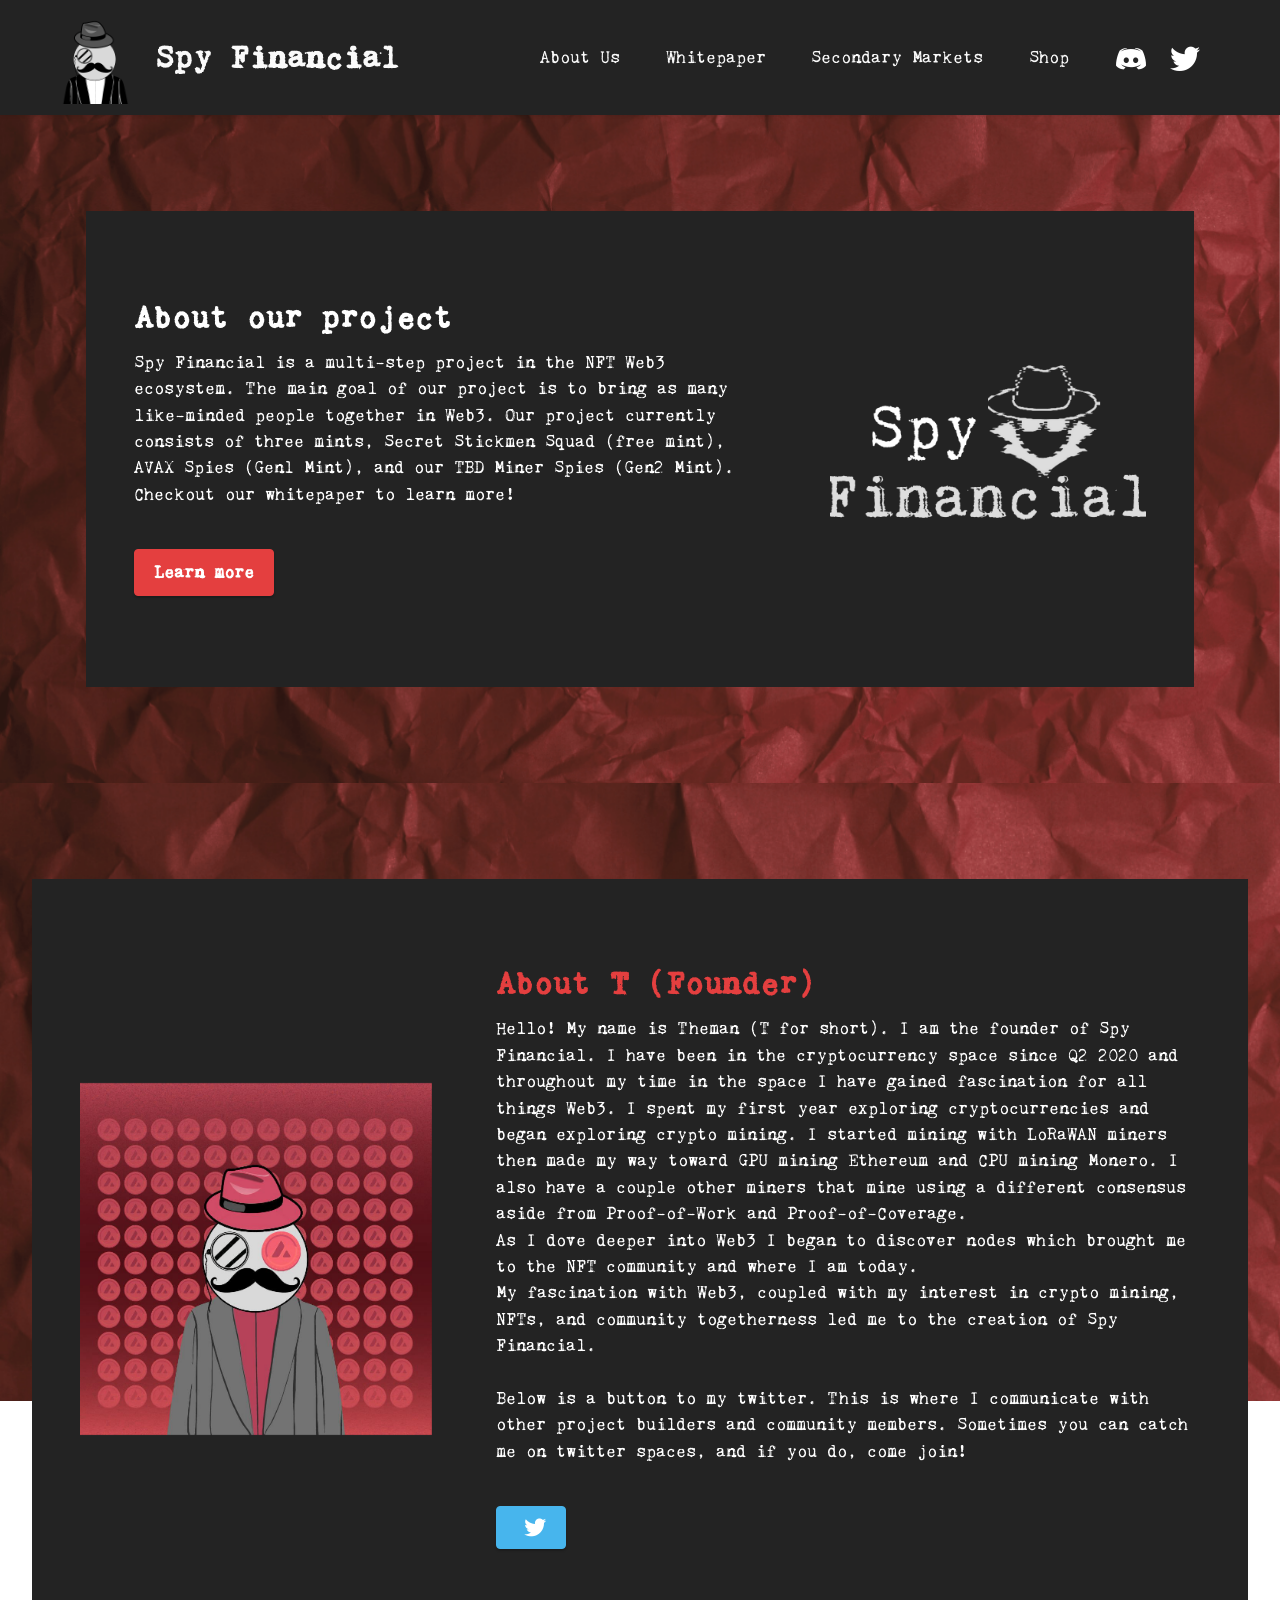
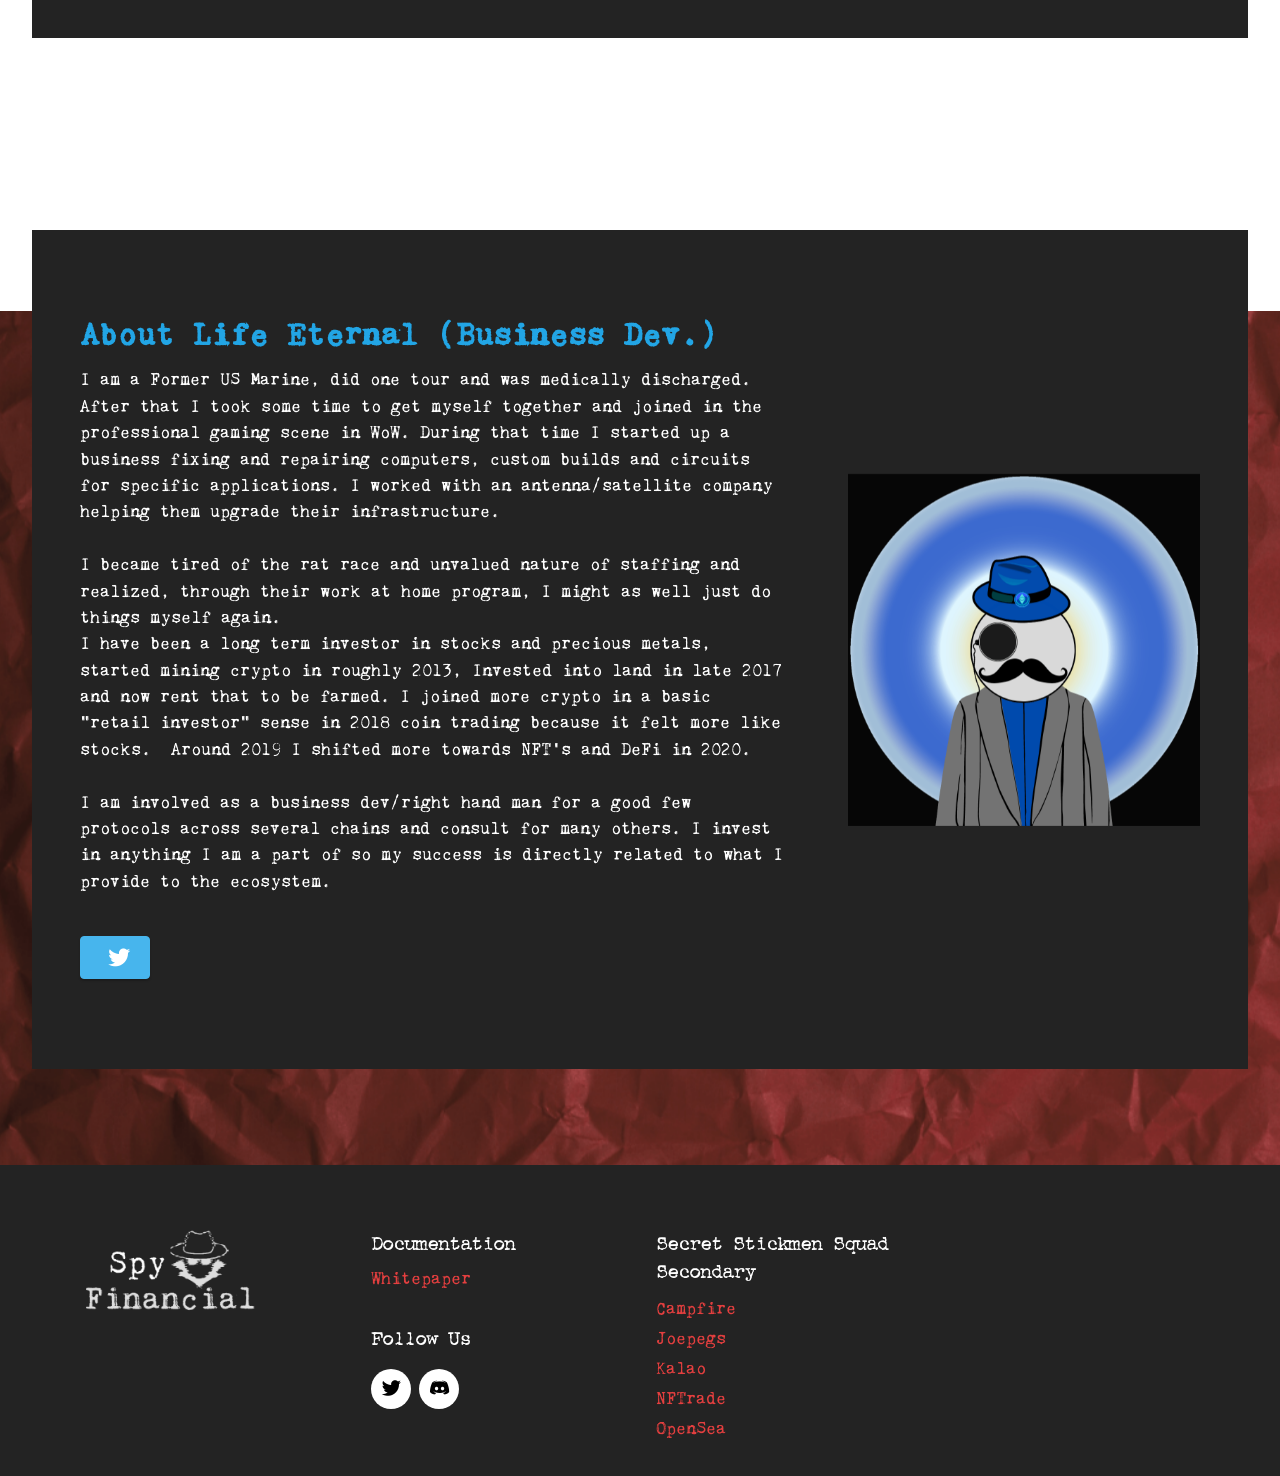
<file: SpyFinancial.crypto5/aboutus.html>
<!DOCTYPE html>
<html  >
<head>
  
  <meta charset="UTF-8">
  <meta http-equiv="X-UA-Compatible" content="IE=edge">
  
  <meta name="twitter:card" content="summary_large_image"/>
  <meta name="twitter:image:src" content="">
  <meta property="og:image" content="">
  <meta name="twitter:title" content="About Us">
  <meta name="viewport" content="width=device-width, initial-scale=1, minimum-scale=1">
  <link rel="shortcut icon" href="assets/images/copy-of-professor-avax-108x108.png" type="image/x-icon">
  <meta name="description" content="">
  
  
  <title>About Us</title>
  <link rel="stylesheet" href="assets/bootstrap/css/bootstrap.min.css">
  <link rel="stylesheet" href="assets/bootstrap/css/bootstrap-grid.min.css">
  <link rel="stylesheet" href="assets/bootstrap/css/bootstrap-reboot.min.css">
  <link rel="stylesheet" href="assets/parallax/jarallax.css">
  <link rel="stylesheet" href="assets/animatecss/animate.css">
  <link rel="stylesheet" href="assets/dropdown/css/style.css">
  <link rel="stylesheet" href="assets/socicon/css/styles.css">
  <link rel="stylesheet" href="assets/theme/css/style.css">
  <link href="assets/fonts/style.css" rel="stylesheet">
  <link rel="preload" href="https://fonts.googleapis.com/css?family=Jost:100,200,300,400,500,600,700,800,900,100i,200i,300i,400i,500i,600i,700i,800i,900i&display=swap" as="style" onload="this.onload=null;this.rel='stylesheet'">
  <noscript><link rel="stylesheet" href="https://fonts.googleapis.com/css?family=Jost:100,200,300,400,500,600,700,800,900,100i,200i,300i,400i,500i,600i,700i,800i,900i&display=swap"></noscript>
  <link rel="preload" as="style" href="assets/mobirise/css/mbr-additional.css"><link rel="stylesheet" href="assets/mobirise/css/mbr-additional.css" type="text/css">
  
  
  
  
</head>
<body>
  
  <section data-bs-version="5.1" class="menu menu2 cid-t7zmX4k4JU" once="menu" id="menu2-2k">
    
    <nav class="navbar navbar-dropdown navbar-expand-lg">
        <div class="container-fluid">
            <div class="navbar-brand">
                <span class="navbar-logo">
                    <a href="index.html">
                        <img src="assets/images/copy-of-professor-avax-108x108.png" alt="" style="height: 5.9rem;">
                    </a>
                </span>
                <span class="navbar-caption-wrap"><a class="navbar-caption text-white text-primary display-5" href="index.html">Spy Financial</a></span>
            </div>
            <button class="navbar-toggler" type="button" data-toggle="collapse" data-bs-toggle="collapse" data-target="#navbarSupportedContent" data-bs-target="#navbarSupportedContent" aria-controls="navbarNavAltMarkup" aria-expanded="false" aria-label="Toggle navigation">
                <div class="hamburger">
                    <span></span>
                    <span></span>
                    <span></span>
                    <span></span>
                </div>
            </button>
            <div class="collapse navbar-collapse" id="navbarSupportedContent">
                <ul class="navbar-nav nav-dropdown nav-right" data-app-modern-menu="true"><li class="nav-item"><a class="nav-link link text-white text-primary display-4" href="aboutus.html">About Us</a></li><li class="nav-item"><a class="nav-link link text-white text-primary display-4" href="https://spy-financial.gitbook.io/spy-financial-white-paper/" target="_blank">Whitepaper</a></li><li class="nav-item"><a class="nav-link link text-white text-primary display-4" href="page2.html">Secondary Markets</a></li><li class="nav-item"><a class="nav-link link text-white text-primary display-4" href="Shop.html">Shop</a></li></ul>
                <div class="icons-menu">
                    <a class="iconfont-wrapper" href="https://t.co/0mnUyKOHiP">
                        <span class="p-2 mbr-iconfont socicon-discord socicon" style="font-size: 30px;"></span>
                    </a>
                    <a class="iconfont-wrapper" href="https://twitter.com/SpyFinancial" target="_blank">
                        <span class="p-2 mbr-iconfont socicon-twitter socicon" style="font-size: 30px;"></span>
                    </a>
                    
                    
                </div>
                
            </div>
        </div>
    </nav>
</section>

<section data-bs-version="5.1" class="features15 cid-tlldQssQjA mbr-parallax-background" id="features16-2m">

    

    
    
    <div class="container">
        <div class="content-wrapper">
            <div class="row align-items-center">
                <div class="col-12 col-lg">
                    <div class="text-wrapper">
                        <h6 class="card-title mbr-fonts-style display-5"><strong>About our project</strong></h6>
                        <p class="mbr-text mbr-fonts-style mb-4 display-4">
                            Spy Financial is a multi-step project in the NFT Web3 ecosystem. The main goal of our project is to bring as many like-minded people together in Web3. Our project currently consists of three mints, Secret Stickmen Squad (free mint), AVAX Spies (Gen1 Mint), and our TBD Miner Spies (Gen2 Mint). Checkout our whitepaper to learn more!</p>
                        <div class="mbr-section-btn mt-3"><a class="btn btn-primary display-4" href="https://spy-financial.gitbook.io/spy-financial-white-paper/" target="_blank">Learn more</a></div>
                    </div>
                </div>
                <div class="col-12 col-lg-4">
                    <div class="image-wrapper">
                        <img src="assets/images/spy-3-500x500.png" alt="">
                    </div>
                </div>
            </div>
        </div>
    </div>
</section>

<section data-bs-version="5.1" class="features16 cid-tlldRH4hWB mbr-parallax-background" id="features17-2n">
    

    
    
    <div class="container-fluid">
        <div class="content-wrapper">
            <div class="row align-items-center">
                <div class="col-12 col-lg-4">
                    <div class="image-wrapper">
                        <img src="assets/images/professor-avax-917x919.jpg" alt="">
                    </div>
                </div>
                <div class="col-12 col-lg">
                    <div class="text-wrapper">
                        <h6 class="card-title mbr-fonts-style display-5"><strong>About T (Founder)</strong></h6>
                        <p class="mbr-text mbr-fonts-style mb-4 display-4">
                            Hello! My name is Theman (T for short). I am the founder of Spy Financial. I have been in the cryptocurrency space since  Q2 2020 and throughout my time in the space I have gained fascination for all things Web3. I spent my first year exploring cryptocurrencies and began exploring crypto mining. I started mining with LoRaWAN miners then made my way toward GPU mining Ethereum and CPU mining Monero. I also have a couple other miners that mine using a different consensus aside from Proof-of-Work and Proof-of-Coverage.<br>As I dove deeper into Web3 I began to discover nodes which brought me to the NFT community and where I am today.<br>My fascination with Web3, coupled with my interest in crypto mining, NFTs, and community togetherness led me to the creation of Spy Financial.&nbsp;<br><br>Below is a button to my twitter. This is where I communicate with other project builders and community members. Sometimes you can catch me on twitter spaces, and if you do, come join!</p>
                        <div class="mbr-section-btn mt-3"><a class="btn btn-info display-4" href="https://twitter.com/theman01221" target="_blank"><span class="socicon socicon-twitter mbr-iconfont mbr-iconfont-btn"></span></a></div>
                    </div>
                </div>
            </div>
        </div>
    </div>
</section>

<section data-bs-version="5.1" class="features15 cid-tllmUQd6B1 mbr-parallax-background" id="features16-2o">

    

    
    
    <div class="container-fluid">
        <div class="content-wrapper">
            <div class="row align-items-center">
                <div class="col-12 col-lg">
                    <div class="text-wrapper">
                        <h6 class="card-title mbr-fonts-style display-5"><strong>About Life Eternal (Business Dev.)</strong></h6>
                        <p class="mbr-text mbr-fonts-style mb-4 display-4">I am a Former US Marine, did one tour and was medically discharged. After that I took some time to get myself together and joined in the professional gaming scene in WoW. During that time I started up a business fixing and repairing computers, custom builds and circuits for specific applications. I worked with an antenna/satellite company helping them upgrade their infrastructure. <br><br>I became tired of the rat race and unvalued nature of staffing and realized, through their work at home program, I might as well just do things myself again. 
<br>I have been a long term investor in stocks and precious metals, started mining crypto in roughly 2013, Invested into land in late 2017 and now rent that to be farmed. I joined more crypto in a basic "retail investor" sense in 2018 coin trading because it felt more like stocks.&nbsp; Around 2019 I shifted more towards NFT's and DeFi in 2020.
<br><br>I am involved as a business dev/right hand man for a good few protocols across several chains and consult for many others. I invest in anything I am a part of so my success is directly related to what I provide to the ecosystem.&nbsp;&nbsp;<br></p>
                        <div class="mbr-section-btn mt-3"><a class="btn btn-info display-4" href="https://twitter.com/L1fetakerCrypto?s=20&t=IMca59o_LhFd6-AJvmOxbw" target="_blank"><span class="socicon socicon-twitter mbr-iconfont mbr-iconfont-btn"></span></a></div>
                    </div>
                </div>
                <div class="col-12 col-lg-4">
                    <div class="image-wrapper">
                        <img src="assets/images/life-eternal-spy-2-1000x1000.png" alt="">
                    </div>
                </div>
            </div>
        </div>
    </div>
</section>

<section data-bs-version="5.1" class="footer4 cid-tiHrxtnzSt" once="footers" id="footer4-2l">

    

    
    
    <div class="container">
        <div class="row mbr-white">
            <div class="col-6 col-lg-3">
                <div class="media-wrap col-md-8 col-12">
                    <a href="index.html">
                        <img src="assets/images/spy-2.png" alt="">
                    </a>
                </div>
            </div>
            <div class="col-12 col-md-6 col-lg-3">
                <h5 class="mbr-section-subtitle mbr-fonts-style mb-2 display-7">
                    <strong>Documentation</strong></h5>
                <p class="mbr-text mbr-fonts-style mb-4 display-4"><a href="https://spy-financial.gitbook.io/spy-financial-white-paper/" class="text-primary" target="_blank">Whitepaper</a></p>
                <h5 class="mbr-section-subtitle mbr-fonts-style mb-3 display-7">
                    <strong>Follow Us</strong>
                </h5>
                <div class="social-row display-7">
                    <div class="soc-item">
                        <a href="https://twitter.com/SpyFinancial?s=20&t=zpuICt13q09EwB84FBNFNQ" target="_blank">
                            <span class="mbr-iconfont socicon-twitter socicon"></span>
                        </a>
                    </div>
                    <div class="soc-item">
                        <a href="https://t.co/0mnUyKOHiP" target="_blank">
                            <span class="mbr-iconfont socicon-discord socicon"></span>
                        </a>
                    </div>
                    
                    
                </div>
            </div>
            <div class="col-12 col-md-6 col-lg-3">
                <h5 class="mbr-section-subtitle mbr-fonts-style mb-2 display-7">
                    <strong>Secret Stickmen Squad Secondary</strong></h5>
                <ul class="list mbr-fonts-style display-4">
                    <li class="mbr-text item-wrap"><a href="https://campfire.exchange/collections/0x680ec71cc3464b6a027a8205e3c723604cfaebbd?sortType=price&sortDirection=asc&onlyForSale=false" class="text-primary" target="_blank">Campfire</a></li>
                    <li class="mbr-text item-wrap"><a href="https://joepegs.com/collections/0x680ec71cc3464b6a027a8205e3c723604cfaebbd" class="text-primary" target="_blank">Joepegs</a></li>
                    <li class="mbr-text item-wrap"><a href="https://marketplace.kalao.io/collection/0x680ec71cc3464b6a027a8205e3c723604cfaebbd" class="text-primary" target="_blank">Kalao</a></li>
                    <li class="mbr-text item-wrap"><a href="https://nftrade.com/collection/secret-stickmen-squad?traitIds=" class="text-primary" target="_blank">NFTrade</a></li><li class="mbr-text item-wrap"><a href="https://opensea.io/collection/secret-stickmen-squad" class="text-primary" target="_blank">OpenSea</a></li>
                </ul>
            </div>
            <div class="col-12 col-md-6 col-lg-3">
                <h5 class="mbr-section-subtitle mbr-fonts-style mb-2 display-7"></h5>
                <ul class="list mbr-fonts-style display-4">
                    <li class="mbr-text item-wrap"><br></li>
                </ul>
            </div>
            
        </div>
    </div>
</section>


<script src="assets/bootstrap/js/bootstrap.bundle.min.js"></script>
  <script src="assets/parallax/jarallax.js"></script>
  <script src="assets/smoothscroll/smooth-scroll.js"></script>
  <script src="assets/ytplayer/index.js"></script>
  <script src="assets/dropdown/js/navbar-dropdown.js"></script>
  <script src="assets/theme/js/script.js"></script>
  
  
  
 <div id="scrollToTop" class="scrollToTop mbr-arrow-up"><a style="text-align: center;"><i class="mbr-arrow-up-icon mbr-arrow-up-icon-cm cm-icon cm-icon-smallarrow-up"></i></a></div>
    <input name="animation" type="hidden">
  </body>
</html>
</file>
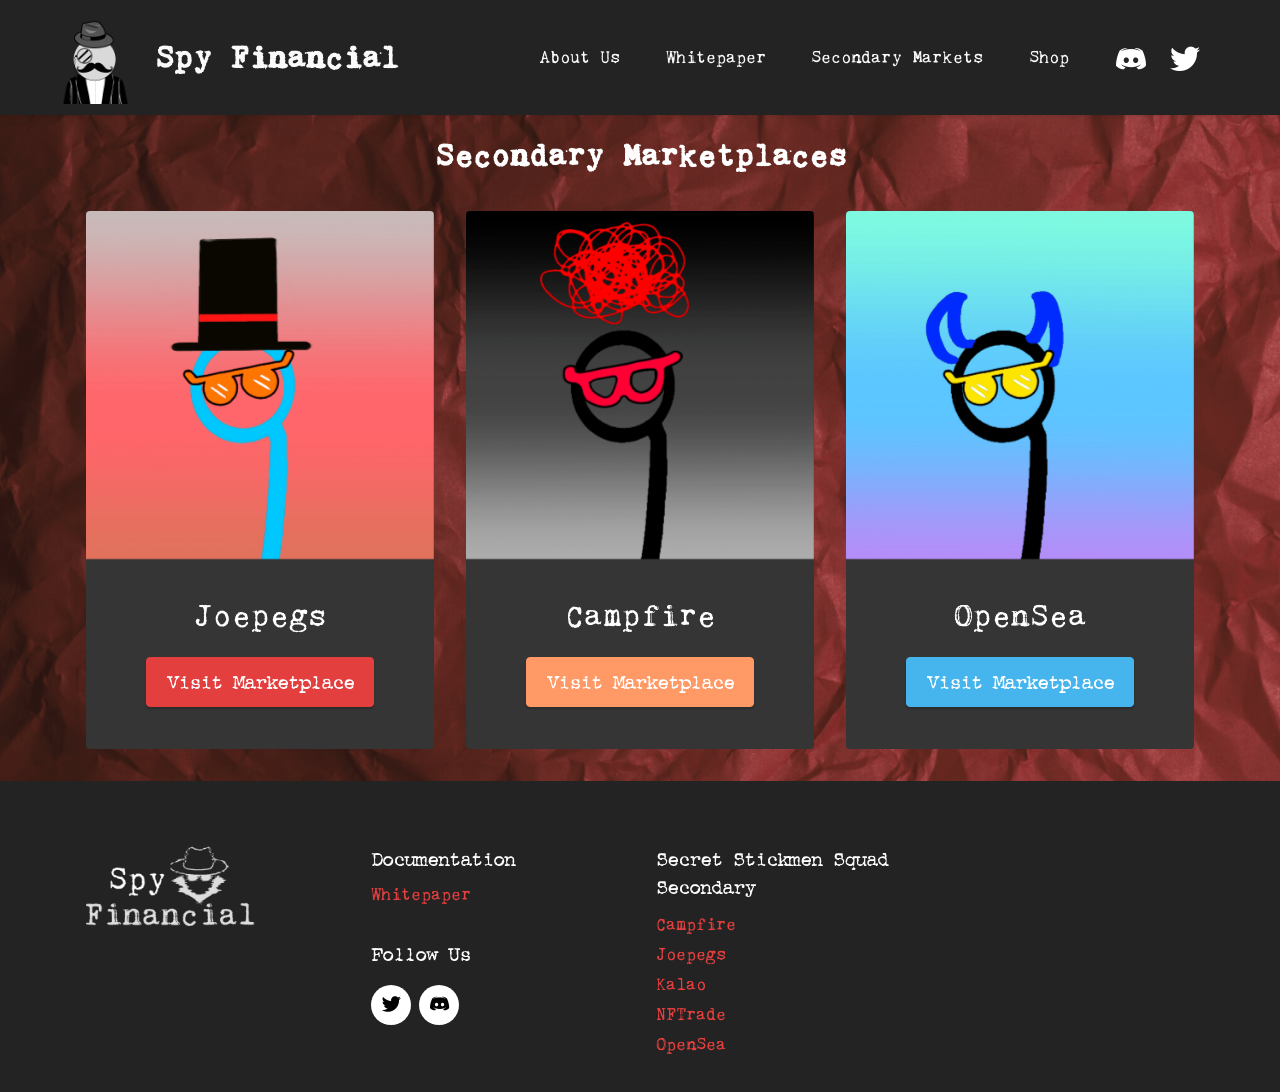
<file: SpyFinancial.crypto5/page2.html>
<!DOCTYPE html>
<html  >
<head>
  
  <meta charset="UTF-8">
  <meta http-equiv="X-UA-Compatible" content="IE=edge">
  
  <meta name="twitter:card" content="summary_large_image"/>
  <meta name="twitter:image:src" content="">
  <meta property="og:image" content="">
  <meta name="twitter:title" content="Secondary Markets">
  <meta name="viewport" content="width=device-width, initial-scale=1, minimum-scale=1">
  <link rel="shortcut icon" href="assets/images/copy-of-professor-avax-108x108.png" type="image/x-icon">
  <meta name="description" content="">
  
  
  <title>Secondary Markets</title>
  <link rel="stylesheet" href="assets/bootstrap/css/bootstrap.min.css">
  <link rel="stylesheet" href="assets/bootstrap/css/bootstrap-grid.min.css">
  <link rel="stylesheet" href="assets/bootstrap/css/bootstrap-reboot.min.css">
  <link rel="stylesheet" href="assets/animatecss/animate.css">
  <link rel="stylesheet" href="assets/dropdown/css/style.css">
  <link rel="stylesheet" href="assets/socicon/css/styles.css">
  <link rel="stylesheet" href="assets/theme/css/style.css">
  <link href="assets/fonts/style.css" rel="stylesheet">
  <link rel="preload" href="https://fonts.googleapis.com/css?family=Jost:100,200,300,400,500,600,700,800,900,100i,200i,300i,400i,500i,600i,700i,800i,900i&display=swap" as="style" onload="this.onload=null;this.rel='stylesheet'">
  <noscript><link rel="stylesheet" href="https://fonts.googleapis.com/css?family=Jost:100,200,300,400,500,600,700,800,900,100i,200i,300i,400i,500i,600i,700i,800i,900i&display=swap"></noscript>
  <link rel="preload" as="style" href="assets/mobirise/css/mbr-additional.css"><link rel="stylesheet" href="assets/mobirise/css/mbr-additional.css" type="text/css">
  
  
  
  
</head>
<body>
  
  <section data-bs-version="5.1" class="menu menu2 cid-t7zmX4k4JU" once="menu" id="menu2-2s">
    
    <nav class="navbar navbar-dropdown navbar-expand-lg">
        <div class="container-fluid">
            <div class="navbar-brand">
                <span class="navbar-logo">
                    <a href="index.html">
                        <img src="assets/images/copy-of-professor-avax-108x108.png" alt="" style="height: 5.9rem;">
                    </a>
                </span>
                <span class="navbar-caption-wrap"><a class="navbar-caption text-white text-primary display-5" href="index.html">Spy Financial</a></span>
            </div>
            <button class="navbar-toggler" type="button" data-toggle="collapse" data-bs-toggle="collapse" data-target="#navbarSupportedContent" data-bs-target="#navbarSupportedContent" aria-controls="navbarNavAltMarkup" aria-expanded="false" aria-label="Toggle navigation">
                <div class="hamburger">
                    <span></span>
                    <span></span>
                    <span></span>
                    <span></span>
                </div>
            </button>
            <div class="collapse navbar-collapse" id="navbarSupportedContent">
                <ul class="navbar-nav nav-dropdown nav-right" data-app-modern-menu="true"><li class="nav-item"><a class="nav-link link text-white text-primary display-4" href="aboutus.html">About Us</a></li><li class="nav-item"><a class="nav-link link text-white text-primary display-4" href="https://spy-financial.gitbook.io/spy-financial-white-paper/" target="_blank">Whitepaper</a></li><li class="nav-item"><a class="nav-link link text-white text-primary display-4" href="page2.html">Secondary Markets</a></li><li class="nav-item"><a class="nav-link link text-white text-primary display-4" href="Shop.html">Shop</a></li></ul>
                <div class="icons-menu">
                    <a class="iconfont-wrapper" href="https://t.co/0mnUyKOHiP">
                        <span class="p-2 mbr-iconfont socicon-discord socicon" style="font-size: 30px;"></span>
                    </a>
                    <a class="iconfont-wrapper" href="https://twitter.com/SpyFinancial" target="_blank">
                        <span class="p-2 mbr-iconfont socicon-twitter socicon" style="font-size: 30px;"></span>
                    </a>
                    
                    
                </div>
                
            </div>
        </div>
    </nav>
</section>

<section data-bs-version="5.1" class="content2 cid-tnGD1HkPfe" id="content2-35">
    
    
    <div class="container">
        <div class="mbr-section-head">
            <h4 class="mbr-section-title mbr-fonts-style align-center mb-0 display-5"><strong>Secondary Marketplaces</strong></h4>
            
        </div>
        <div class="row mt-4">
            
            <div class="item features-image сol-12 col-md-6 col-lg-4 active">
                <div class="item-wrapper">
                    <div class="item-img">
                        <a href="https://joepegs.com/collections/0x680ec71cc3464b6a027a8205e3c723604cfaebbd" target="_blank"><img src="assets/images/411-815x815.png" alt="" title="" data-slide-to="0" data-bs-slide-to="0"></a>
                    </div>
                    <div class="item-content">
                        <h5 class="item-title mbr-fonts-style display-5">Joepegs</h5>
                        
                        
                    </div>
                    <div class="mbr-section-btn item-footer mt-2"><a href="https://joepegs.com/collections/0x680ec71cc3464b6a027a8205e3c723604cfaebbd" class="btn item-btn btn-primary display-7" target="_blank">Visit Marketplace</a></div>
                </div>
            </div><div class="item features-image сol-12 col-md-6 col-lg-4">
                <div class="item-wrapper">
                    <div class="item-img">
                        <a href="https://campfire.exchange/collections/0x680ec71cc3464b6a027a8205e3c723604cfaebbd?sortType=price&sortDirection=asc&onlyForSale=false" target="_blank"><img src="assets/images/561-815x815.png" alt="" title="" data-slide-to="1" data-bs-slide-to="1"></a>
                    </div>
                    <div class="item-content">
                        <h5 class="item-title mbr-fonts-style display-5">Campfire</h5>
                        
                        
                    </div>
                    <div class="mbr-section-btn item-footer mt-2"><a href="https://campfire.exchange/collections/0x680ec71cc3464b6a027a8205e3c723604cfaebbd?sortType=price&sortDirection=asc&onlyForSale=false" class="btn item-btn btn-danger display-7" target="_blank">Visit Marketplace</a></div>
                </div>
            </div>
            <div class="item features-image сol-12 col-md-6 col-lg-4">
                <div class="item-wrapper">
                    <div class="item-img">
                        <a href="https://opensea.io/collection/secret-stickmen-squad" target="_blank"><img src="assets/images/816-815x815.png" alt="" title=""></a>
                    </div>
                    <div class="item-content">
                        <h5 class="item-title mbr-fonts-style display-5">OpenSea</h5>
                        
                        
                    </div>
                    <div class="mbr-section-btn item-footer mt-2"><a href="https://opensea.io/collection/secret-stickmen-squad" class="btn item-btn btn-info display-7" target="_blank">Visit Marketplace</a></div>
                </div>
            </div>

        </div>
    </div>
</section>

<section data-bs-version="5.1" class="footer4 cid-tiHrxtnzSt" once="footers" id="footer4-2t">

    

    
    
    <div class="container">
        <div class="row mbr-white">
            <div class="col-6 col-lg-3">
                <div class="media-wrap col-md-8 col-12">
                    <a href="index.html">
                        <img src="assets/images/spy-2.png" alt="">
                    </a>
                </div>
            </div>
            <div class="col-12 col-md-6 col-lg-3">
                <h5 class="mbr-section-subtitle mbr-fonts-style mb-2 display-7">
                    <strong>Documentation</strong></h5>
                <p class="mbr-text mbr-fonts-style mb-4 display-4"><a href="https://spy-financial.gitbook.io/spy-financial-white-paper/" class="text-primary" target="_blank">Whitepaper</a></p>
                <h5 class="mbr-section-subtitle mbr-fonts-style mb-3 display-7">
                    <strong>Follow Us</strong>
                </h5>
                <div class="social-row display-7">
                    <div class="soc-item">
                        <a href="https://twitter.com/SpyFinancial?s=20&t=zpuICt13q09EwB84FBNFNQ" target="_blank">
                            <span class="mbr-iconfont socicon-twitter socicon"></span>
                        </a>
                    </div>
                    <div class="soc-item">
                        <a href="https://t.co/0mnUyKOHiP" target="_blank">
                            <span class="mbr-iconfont socicon-discord socicon"></span>
                        </a>
                    </div>
                    
                    
                </div>
            </div>
            <div class="col-12 col-md-6 col-lg-3">
                <h5 class="mbr-section-subtitle mbr-fonts-style mb-2 display-7">
                    <strong>Secret Stickmen Squad Secondary</strong></h5>
                <ul class="list mbr-fonts-style display-4">
                    <li class="mbr-text item-wrap"><a href="https://campfire.exchange/collections/0x680ec71cc3464b6a027a8205e3c723604cfaebbd?sortType=price&sortDirection=asc&onlyForSale=false" class="text-primary" target="_blank">Campfire</a></li>
                    <li class="mbr-text item-wrap"><a href="https://joepegs.com/collections/0x680ec71cc3464b6a027a8205e3c723604cfaebbd" class="text-primary" target="_blank">Joepegs</a></li>
                    <li class="mbr-text item-wrap"><a href="https://marketplace.kalao.io/collection/0x680ec71cc3464b6a027a8205e3c723604cfaebbd" class="text-primary" target="_blank">Kalao</a></li>
                    <li class="mbr-text item-wrap"><a href="https://nftrade.com/collection/secret-stickmen-squad?traitIds=" class="text-primary" target="_blank">NFTrade</a></li><li class="mbr-text item-wrap"><a href="https://opensea.io/collection/secret-stickmen-squad" class="text-primary" target="_blank">OpenSea</a></li>
                </ul>
            </div>
            <div class="col-12 col-md-6 col-lg-3">
                <h5 class="mbr-section-subtitle mbr-fonts-style mb-2 display-7"></h5>
                <ul class="list mbr-fonts-style display-4">
                    <li class="mbr-text item-wrap"><br></li>
                </ul>
            </div>
            
        </div>
    </div>
</section>


<script src="assets/bootstrap/js/bootstrap.bundle.min.js"></script>
  <script src="assets/smoothscroll/smooth-scroll.js"></script>
  <script src="assets/ytplayer/index.js"></script>
  <script src="assets/dropdown/js/navbar-dropdown.js"></script>
  <script src="assets/theme/js/script.js"></script>
  
  
  
 <div id="scrollToTop" class="scrollToTop mbr-arrow-up"><a style="text-align: center;"><i class="mbr-arrow-up-icon mbr-arrow-up-icon-cm cm-icon cm-icon-smallarrow-up"></i></a></div>
    <input name="animation" type="hidden">
  </body>
</html>
</file>
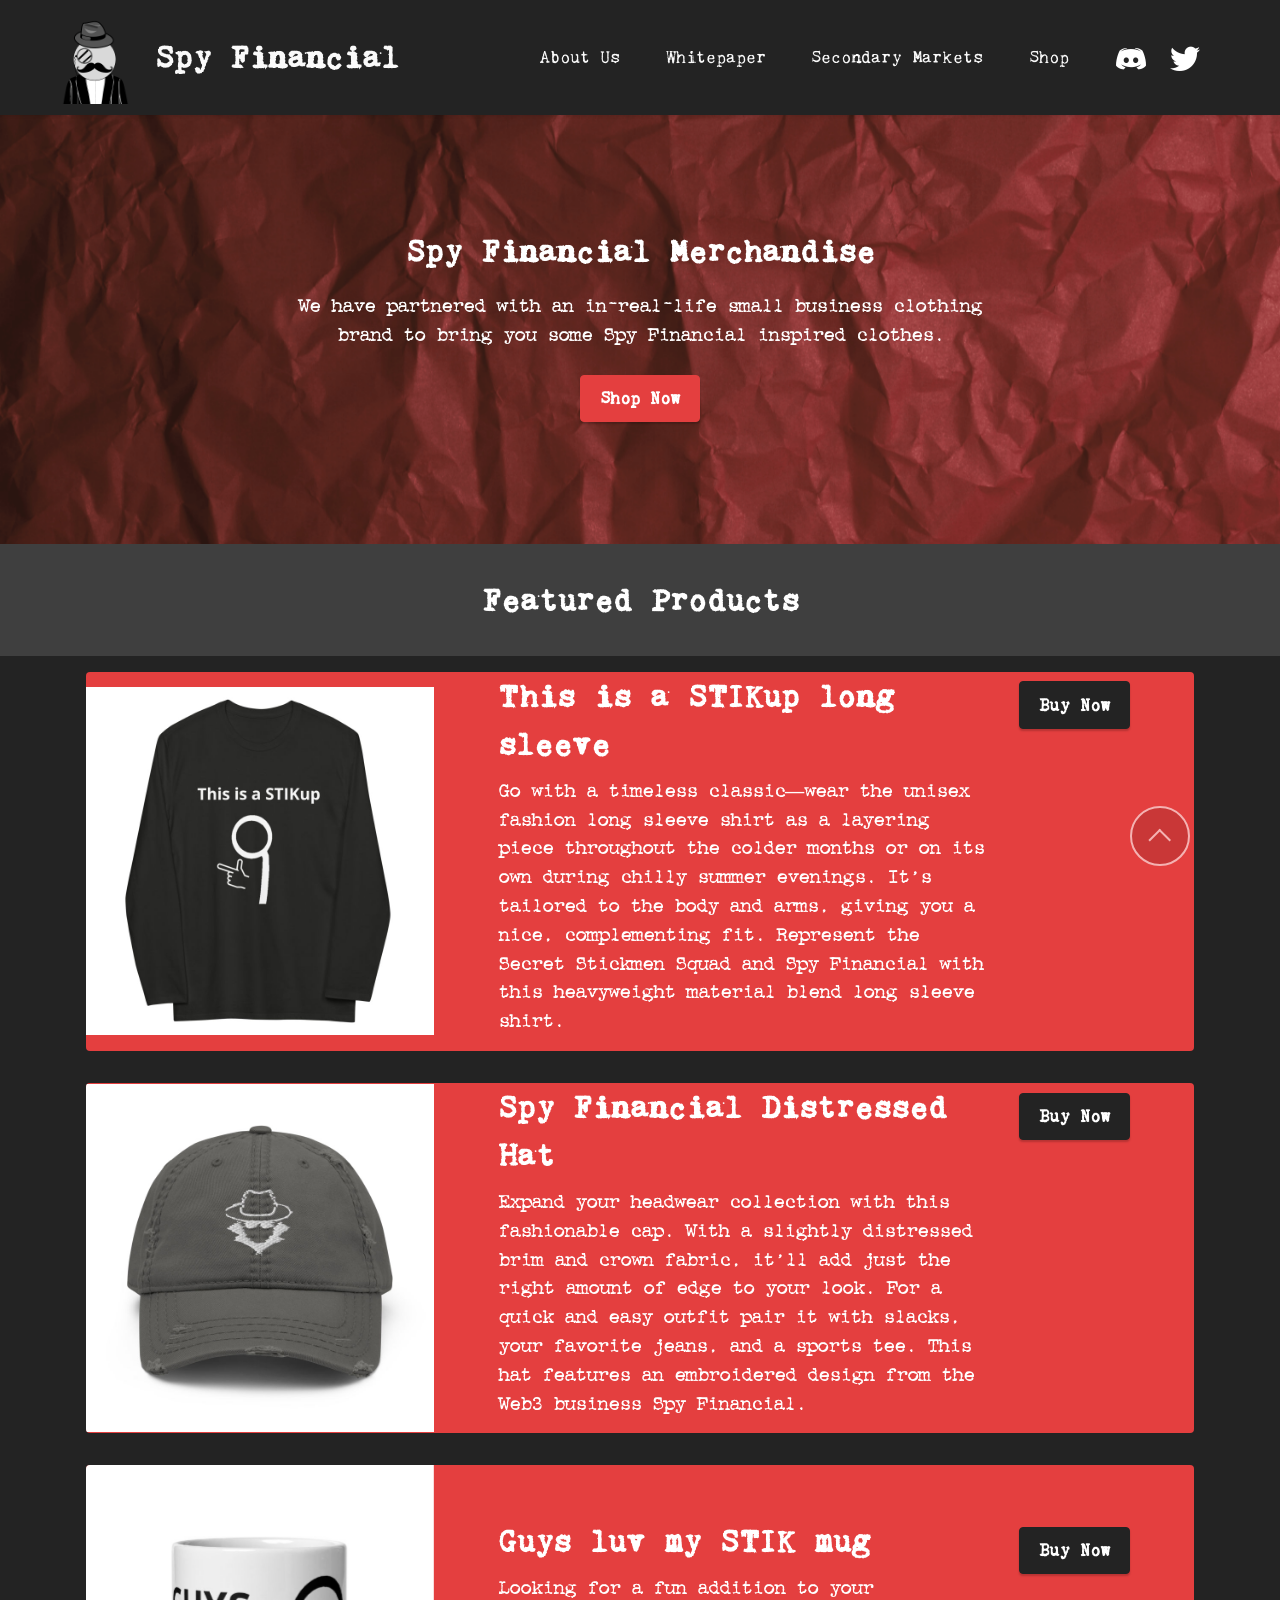
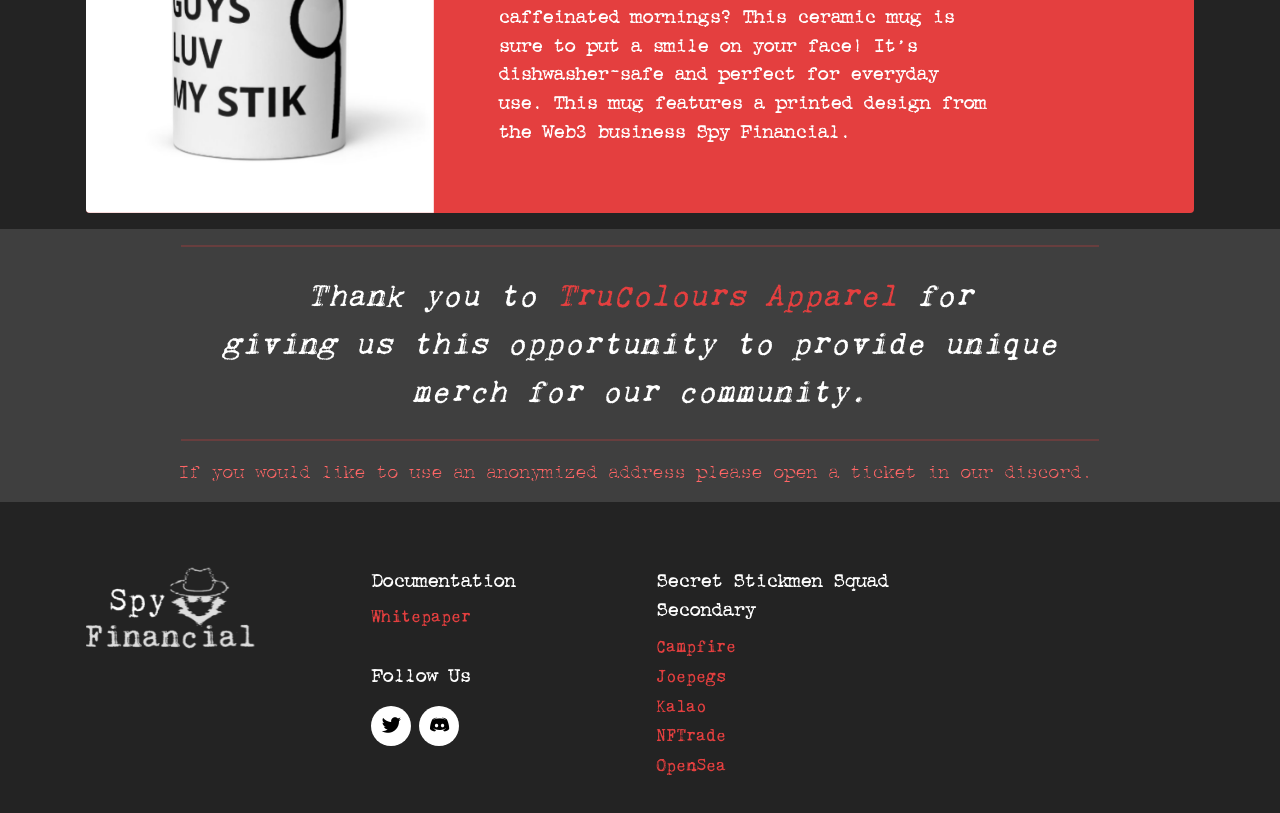
<file: SpyFinancial.crypto5/Shop.html>
<!DOCTYPE html>
<html  >
<head>
  
  <meta charset="UTF-8">
  <meta http-equiv="X-UA-Compatible" content="IE=edge">
  
  <meta name="twitter:card" content="summary_large_image"/>
  <meta name="twitter:image:src" content="">
  <meta property="og:image" content="">
  <meta name="twitter:title" content="Shop">
  <meta name="viewport" content="width=device-width, initial-scale=1, minimum-scale=1">
  <link rel="shortcut icon" href="assets/images/copy-of-professor-avax-108x108.png" type="image/x-icon">
  <meta name="description" content="">
  
  
  <title>Shop</title>
  <link rel="stylesheet" href="assets/bootstrap/css/bootstrap.min.css">
  <link rel="stylesheet" href="assets/bootstrap/css/bootstrap-grid.min.css">
  <link rel="stylesheet" href="assets/bootstrap/css/bootstrap-reboot.min.css">
  <link rel="stylesheet" href="assets/parallax/jarallax.css">
  <link rel="stylesheet" href="assets/animatecss/animate.css">
  <link rel="stylesheet" href="assets/dropdown/css/style.css">
  <link rel="stylesheet" href="assets/socicon/css/styles.css">
  <link rel="stylesheet" href="assets/theme/css/style.css">
  <link href="assets/fonts/style.css" rel="stylesheet">
  <link rel="preload" href="https://fonts.googleapis.com/css?family=Jost:100,200,300,400,500,600,700,800,900,100i,200i,300i,400i,500i,600i,700i,800i,900i&display=swap" as="style" onload="this.onload=null;this.rel='stylesheet'">
  <noscript><link rel="stylesheet" href="https://fonts.googleapis.com/css?family=Jost:100,200,300,400,500,600,700,800,900,100i,200i,300i,400i,500i,600i,700i,800i,900i&display=swap"></noscript>
  <link rel="preload" as="style" href="assets/mobirise/css/mbr-additional.css"><link rel="stylesheet" href="assets/mobirise/css/mbr-additional.css" type="text/css">
  
  
  
  
</head>
<body>
  
  <section data-bs-version="5.1" class="menu menu2 cid-tnXBXEOOMZ" once="menu" id="menu2-3b">
    
    <nav class="navbar navbar-dropdown navbar-expand-lg">
        <div class="container-fluid">
            <div class="navbar-brand">
                <span class="navbar-logo">
                    <a href="index.html">
                        <img src="assets/images/copy-of-professor-avax-108x108.png" alt="" style="height: 5.9rem;">
                    </a>
                </span>
                <span class="navbar-caption-wrap"><a class="navbar-caption text-white text-primary display-5" href="index.html">Spy Financial</a></span>
            </div>
            <button class="navbar-toggler" type="button" data-toggle="collapse" data-bs-toggle="collapse" data-target="#navbarSupportedContent" data-bs-target="#navbarSupportedContent" aria-controls="navbarNavAltMarkup" aria-expanded="false" aria-label="Toggle navigation">
                <div class="hamburger">
                    <span></span>
                    <span></span>
                    <span></span>
                    <span></span>
                </div>
            </button>
            <div class="collapse navbar-collapse" id="navbarSupportedContent">
                <ul class="navbar-nav nav-dropdown nav-right" data-app-modern-menu="true"><li class="nav-item"><a class="nav-link link text-white text-primary display-4" href="aboutus.html">About Us</a></li><li class="nav-item"><a class="nav-link link text-white text-primary display-4" href="https://spy-financial.gitbook.io/spy-financial-white-paper/" target="_blank">Whitepaper</a></li><li class="nav-item"><a class="nav-link link text-white text-primary display-4" href="page2.html">Secondary Markets</a></li><li class="nav-item"><a class="nav-link link text-white text-primary display-4" href="Shop.html">Shop</a></li></ul>
                <div class="icons-menu">
                    <a class="iconfont-wrapper" href="https://t.co/0mnUyKOHiP">
                        <span class="p-2 mbr-iconfont socicon-discord socicon" style="font-size: 30px;"></span>
                    </a>
                    <a class="iconfont-wrapper" href="https://twitter.com/SpyFinancial" target="_blank">
                        <span class="p-2 mbr-iconfont socicon-twitter socicon" style="font-size: 30px;"></span>
                    </a>
                    
                    
                </div>
                
            </div>
        </div>
    </nav>
</section>

<section data-bs-version="5.1" class="header1 cid-sFCAOqBTxa mbr-parallax-background" id="header1-i">

    

    

    <div class="container">
        <div class="row justify-content-center">
            <div class="col-12 col-lg-8">
                <h1 class="mbr-section-title mbr-fonts-style mb-3 display-5"><strong>Spy Financial Merchandise</strong></h1>
                
                <p class="mbr-text mbr-fonts-style display-7"><strong>
                    We have partnered with an in-real-life small business clothing brand to bring you some Spy Financial inspired clothes.</strong></p>
                <div class="mbr-section-btn mt-3"><a class="btn btn-primary display-4" href="https://trucoloursapparel.com/collections/secret-stickmen-squad?page=1" target="_blank">Shop Now</a></div>
            </div>
        </div>
    </div>
</section>

<section data-bs-version="5.1" class="content4 cid-sFADQxFnEn" id="content4-5">
    
    
    <div class="container">
        <div class="row justify-content-center">
            <div class="title col-md-12 col-lg-10">
                <h3 class="mbr-section-title mbr-fonts-style align-center mb-4 display-5">
                    <strong>Featured Products</strong></h3>
                
                
            </div>
        </div>
    </div>
</section>

<section data-bs-version="5.1" class="features8 cid-sFADMOwrhN" xmlns="http://www.w3.org/1999/html" id="features9-4">
    
    

    

    <div class="container">
        <div class="card">
            <div class="card-wrapper">
                <div class="row align-items-center">
                    <div class="col-12 col-md-4">
                        <div class="image-wrapper">
                            <a href="https://trucoloursapparel.com/collections/secret-stickmen-squad/products/this-is-a-stikup-long-sleeve-shirt" target="_blank"><img src="assets/images/unisex-fashion-long-sleeve-shirt-black-front-638269b59ff7e-816x816.jpg" alt=""></a>
                        </div>
                    </div>
                    <div class="col-12 col-md">
                        <div class="card-box">
                            <div class="row">
                                <div class="col-md">
                                    <h6 class="card-title mbr-fonts-style display-5"><strong>This is a STIKup long sleeve</strong></h6>
                                    <p class="mbr-text mbr-fonts-style display-7"><strong>Go with a timeless classic—wear the unisex fashion long sleeve shirt as a layering piece throughout the colder months or on its own during chilly summer evenings. It’s tailored to the body and arms, giving you a nice, complementing fit. Represent the Secret Stickmen Squad and Spy Financial with this heavyweight material blend long sleeve shirt.&nbsp;</strong><br></p>
                                </div>
                                <div class="col-md-auto">
                                    
                                    <div class="mbr-section-btn"><a href="https://trucoloursapparel.com/collections/secret-stickmen-squad/products/this-is-a-stikup-long-sleeve-shirt" class="btn btn-black display-4" target="_blank">
                                            Buy Now
                                        </a></div>
                                </div>
                                <div></div>
                            </div>
                        </div>
                    </div>
                </div>
            </div>
        </div>
        <div class="card">
            <div class="card-wrapper">
                <div class="row align-items-center">
                    <div class="col-12 col-md-4">
                        <div class="image-wrapper">
                            <a href="https://trucoloursapparel.com/collections/secret-stickmen-squad/products/spy-financial-distressed-hat" target="_blank"><img src="assets/images/distressed-dad-hat-charcoal-grey-front-6382628bb9695-816x816.jpg" alt=""></a>
                        </div>
                    </div>
                    <div class="col-12 col-md">
                        <div class="card-box">
                            <div class="row">
                                <div class="col-md">
                                    <h6 class="card-title mbr-fonts-style display-5"><strong>Spy Financial Distressed Hat</strong></h6>
                                    <p class="mbr-text mbr-fonts-style display-7"><strong>Expand your headwear collection with this fashionable cap. With a slightly distressed brim and crown fabric, it’ll add just the right amount of edge to your look. For a quick and easy outfit pair it with slacks, your favorite jeans, and a sports tee. This hat features an embroidered design from the Web3 business Spy Financial.</strong></p>
                                </div>
                                <div class="col-md-auto">
                                    
                                    <div class="mbr-section-btn"><a href="https://trucoloursapparel.com/collections/secret-stickmen-squad/products/spy-financial-distressed-hat" class="btn btn-black display-4" target="_blank">
                                            Buy Now
                                        </a></div>
                                </div>
                                <div></div>
                            </div>
                        </div>
                    </div>
                </div>
            </div>
        </div>
        <div class="card">
            <div class="card-wrapper">
                <div class="row align-items-center">
                    <div class="col-12 col-md-4">
                        <div class="image-wrapper">
                            <a href="https://trucoloursapparel.com/collections/secret-stickmen-squad/products/guys-luv-my-stik-mug" target="_blank"><img src="assets/images/white-glossy-mug-11oz-front-view-638266a8107cf-815x815.jpg" alt=""></a>
                        </div>
                    </div>
                    <div class="col-12 col-md">
                        <div class="card-box">
                            <div class="row">
                                <div class="col-md">
                                    <h6 class="card-title mbr-fonts-style display-5"><strong>Guys luv my STIK mug</strong></h6>
                                    <p class="mbr-text mbr-fonts-style display-7"><strong>Looking for a fun addition to your caffeinated mornings? This ceramic mug is sure to put a smile on your face! It’s dishwasher-safe and perfect for everyday use. This mug features a printed design from the Web3 business Spy Financial.</strong><br></p>
                                </div>
                                <div class="col-md-auto">
                                    
                                    <div class="mbr-section-btn"><a href="https://trucoloursapparel.com/collections/secret-stickmen-squad/products/guys-luv-my-stik-mug" class="btn btn-black display-4" target="_blank">
                                            Buy Now
                                        </a></div>
                                </div>
                                <div></div>
                            </div>
                        </div>
                    </div>
                </div>
            </div>
        </div>
    </div>
</section>

<section data-bs-version="5.1" class="content6 cid-tokZqRhjVu" id="content6-3f">
    
    <div class="container">
        <div class="row justify-content-center">
            <div class="col-md-12 col-lg-10">
                <hr class="line">
                <p class="mbr-text align-center mbr-fonts-style my-4 display-5">
                    <em>Thank you to <a href="https://www.trucoloursapparel.com" class="text-primary" target="_blank"><i>TruColours Apparel</i></a> for<br>giving us this opportunity to provide unique merch for our community.</em>
                </p>
                <hr class="line">
            </div>
        </div>
    </div>
</section>

<section data-bs-version="5.1" class="content5 cid-topANkFJtW" id="content5-3g">
    
    <div class="container-fluid">
        <div class="row justify-content-center">
            <div class="col-md-12 col-lg-10">
                
                
                <p class="mbr-text mbr-fonts-style display-7">
                    If you would like to use an anonymized address please open a ticket in our discord.&nbsp;</p>
            </div>
        </div>
    </div>
</section>

<section data-bs-version="5.1" class="footer4 cid-tokV4xmuyR" once="footers" id="footer4-3e">

    

    
    
    <div class="container">
        <div class="row mbr-white">
            <div class="col-6 col-lg-3">
                <div class="media-wrap col-md-8 col-12">
                    <a href="index.html">
                        <img src="assets/images/spy-2.png" alt="">
                    </a>
                </div>
            </div>
            <div class="col-12 col-md-6 col-lg-3">
                <h5 class="mbr-section-subtitle mbr-fonts-style mb-2 display-7">
                    <strong>Documentation</strong></h5>
                <p class="mbr-text mbr-fonts-style mb-4 display-4"><a href="https://spy-financial.gitbook.io/spy-financial-white-paper/" class="text-primary" target="_blank">Whitepaper</a></p>
                <h5 class="mbr-section-subtitle mbr-fonts-style mb-3 display-7">
                    <strong>Follow Us</strong>
                </h5>
                <div class="social-row display-7">
                    <div class="soc-item">
                        <a href="https://twitter.com/SpyFinancial?s=20&t=zpuICt13q09EwB84FBNFNQ" target="_blank">
                            <span class="mbr-iconfont socicon-twitter socicon"></span>
                        </a>
                    </div>
                    <div class="soc-item">
                        <a href="https://t.co/0mnUyKOHiP" target="_blank">
                            <span class="mbr-iconfont socicon-discord socicon"></span>
                        </a>
                    </div>
                    
                    
                </div>
            </div>
            <div class="col-12 col-md-6 col-lg-3">
                <h5 class="mbr-section-subtitle mbr-fonts-style mb-2 display-7">
                    <strong>Secret Stickmen Squad Secondary</strong></h5>
                <ul class="list mbr-fonts-style display-4">
                    <li class="mbr-text item-wrap"><a href="https://campfire.exchange/collections/0x680ec71cc3464b6a027a8205e3c723604cfaebbd?sortType=price&sortDirection=asc&onlyForSale=false" class="text-primary" target="_blank">Campfire</a></li>
                    <li class="mbr-text item-wrap"><a href="https://joepegs.com/collections/0x680ec71cc3464b6a027a8205e3c723604cfaebbd" class="text-primary" target="_blank">Joepegs</a></li>
                    <li class="mbr-text item-wrap"><a href="https://marketplace.kalao.io/collection/0x680ec71cc3464b6a027a8205e3c723604cfaebbd" class="text-primary" target="_blank">Kalao</a></li>
                    <li class="mbr-text item-wrap"><a href="https://nftrade.com/collection/secret-stickmen-squad?traitIds=" class="text-primary" target="_blank">NFTrade</a></li><li class="mbr-text item-wrap"><a href="https://opensea.io/collection/secret-stickmen-squad" class="text-primary" target="_blank">OpenSea</a></li>
                </ul>
            </div>
            <div class="col-12 col-md-6 col-lg-3">
                <h5 class="mbr-section-subtitle mbr-fonts-style mb-2 display-7"></h5>
                <ul class="list mbr-fonts-style display-4">
                    <li class="mbr-text item-wrap"><br></li>
                </ul>
            </div>
            
        </div>
    </div>
</section>


<script src="assets/bootstrap/js/bootstrap.bundle.min.js"></script>
  <script src="assets/parallax/jarallax.js"></script>
  <script src="assets/smoothscroll/smooth-scroll.js"></script>
  <script src="assets/ytplayer/index.js"></script>
  <script src="assets/dropdown/js/navbar-dropdown.js"></script>
  <script src="assets/theme/js/script.js"></script>
  
  
  
 <div id="scrollToTop" class="scrollToTop mbr-arrow-up"><a style="text-align: center;"><i class="mbr-arrow-up-icon mbr-arrow-up-icon-cm cm-icon cm-icon-smallarrow-up"></i></a></div>
    <input name="animation" type="hidden">
  </body>
</html>
</file>
<file: SpyFinancial.crypto5/assets/parallax/jarallax.css>
.jarallax {
    position: relative;
    z-index: 0;
}
.jarallax > .jarallax-img {
    position: absolute;
    object-fit: cover;
    /* support for plugin https://github.com/bfred-it/object-fit-images */
    font-family: 'object-fit: cover;';
    top: 0;
    left: 0;
    width: 100%;
    height: 100%;
    z-index: -1;
}
</file>
<file: SpyFinancial.crypto5/assets/dropdown/css/style.css>
.navbar-dropdown {
  left: 0;
  padding: 0;
  position: absolute;
  right: 0;
  top: 0;
  transition: all 0.45s ease;
  z-index: 1030;
  background: #282828; }
  .navbar-dropdown .navbar-logo {
    margin-right: 0.8rem;
    transition: margin 0.3s ease-in-out;
    vertical-align: middle; }
    .navbar-dropdown .navbar-logo img {
      height: 3.125rem;
      transition: all 0.3s ease-in-out; }
    .navbar-dropdown .navbar-logo.mbr-iconfont {
      font-size: 3.125rem;
      line-height: 3.125rem; }
  .navbar-dropdown .navbar-caption {
    font-weight: 700;
    white-space: normal;
    vertical-align: -4px;
    line-height: 3.125rem !important; }
    .navbar-dropdown .navbar-caption, .navbar-dropdown .navbar-caption:hover {
      color: inherit;
      text-decoration: none; }
  .navbar-dropdown .mbr-iconfont + .navbar-caption {
    vertical-align: -1px; }
  .navbar-dropdown.navbar-fixed-top {
    position: fixed; }
  .navbar-dropdown .navbar-brand span {
    vertical-align: -4px; }
  .navbar-dropdown.bg-color.transparent {
    background: none; }
  .navbar-dropdown.navbar-short .navbar-brand {
    padding: 0.625rem 0; }
    .navbar-dropdown.navbar-short .navbar-brand span {
      vertical-align: -1px; }
  .navbar-dropdown.navbar-short .navbar-caption {
    line-height: 2.375rem !important;
    vertical-align: -2px; }
  .navbar-dropdown.navbar-short .navbar-logo {
    margin-right: 0.5rem; }
    .navbar-dropdown.navbar-short .navbar-logo img {
      height: 2.375rem; }
    .navbar-dropdown.navbar-short .navbar-logo.mbr-iconfont {
      font-size: 2.375rem;
      line-height: 2.375rem; }
  .navbar-dropdown.navbar-short .mbr-table-cell {
    height: 3.625rem; }
  .navbar-dropdown .navbar-close {
    left: 0.6875rem;
    position: fixed;
    top: 0.75rem;
    z-index: 1000; }
  .navbar-dropdown .hamburger-icon {
    content: "";
    display: inline-block;
    vertical-align: middle;
    width: 16px;
    -webkit-box-shadow: 0 -6px 0 1px #282828,0 0 0 1px #282828,0 6px 0 1px #282828;
    -moz-box-shadow: 0 -6px 0 1px #282828,0 0 0 1px #282828,0 6px 0 1px #282828;
    box-shadow: 0 -6px 0 1px #282828,0 0 0 1px #282828,0 6px 0 1px #282828; }

.dropdown-menu .dropdown-toggle[data-toggle="dropdown-submenu"]::after {
  border-bottom: 0.35em solid transparent;
  border-left: 0.35em solid;
  border-right: 0;
  border-top: 0.35em solid transparent;
  margin-left: 0.3rem; }

.dropdown-menu .dropdown-item:focus {
  outline: 0; }

.nav-dropdown {
  font-size: 0.75rem;
  font-weight: 500;
  height: auto !important; }
  .nav-dropdown .nav-btn {
    padding-left: 1rem; }
  .nav-dropdown .link {
    margin: .667em 1.667em;
    font-weight: 500;
    padding: 0;
    transition: color .2s ease-in-out; }
    .nav-dropdown .link.dropdown-toggle {
      margin-right: 2.583em; }
      .nav-dropdown .link.dropdown-toggle::after {
        margin-left: .25rem;
        border-top: 0.35em solid;
        border-right: 0.35em solid transparent;
        border-left: 0.35em solid transparent;
        border-bottom: 0; }
      .nav-dropdown .link.dropdown-toggle[aria-expanded="true"] {
        margin: 0;
        padding: 0.667em 3.263em  0.667em 1.667em; }
  .nav-dropdown .link::after,
  .nav-dropdown .dropdown-item::after {
    color: inherit; }
  .nav-dropdown .btn {
    font-size: 0.75rem;
    font-weight: 700;
    letter-spacing: 0;
    margin-bottom: 0;
    padding-left: 1.25rem;
    padding-right: 1.25rem; }
  .nav-dropdown .dropdown-menu {
    border-radius: 0;
    border: 0;
    left: 0;
    margin: 0;
    padding-bottom: 1.25rem;
    padding-top: 1.25rem;
    position: relative; }
  .nav-dropdown .dropdown-submenu {
    margin-left: 0.125rem;
    top: 0; }
  .nav-dropdown .dropdown-item {
    font-weight: 500;
    line-height: 2;
    padding: 0.3846em 4.615em 0.3846em 1.5385em;
    position: relative;
    transition: color .2s ease-in-out, background-color .2s ease-in-out; }
    .nav-dropdown .dropdown-item::after {
      margin-top: -0.3077em;
      position: absolute;
      right: 1.1538em;
      top: 50%; }
    .nav-dropdown .dropdown-item:focus, .nav-dropdown .dropdown-item:hover {
      background: none; }

@media (max-width: 767px) {
  .nav-dropdown.navbar-toggleable-sm {
    bottom: 0;
    display: none;
    left: 0;
    overflow-x: hidden;
    position: fixed;
    top: 0;
    transform: translateX(-100%);
    -ms-transform: translateX(-100%);
    -webkit-transform: translateX(-100%);
    width: 18.75rem;
    z-index: 999; } }
.nav-dropdown.navbar-toggleable-xl {
  bottom: 0;
  display: none;
  left: 0;
  overflow-x: hidden;
  position: fixed;
  top: 0;
  transform: translateX(-100%);
  -ms-transform: translateX(-100%);
  -webkit-transform: translateX(-100%);
  width: 18.75rem;
  z-index: 999; }

.nav-dropdown-sm {
  display: block !important;
  overflow-x: hidden;
  overflow: auto;
  padding-top: 3.875rem; }
  .nav-dropdown-sm::after {
    content: "";
    display: block;
    height: 3rem;
    width: 100%; }
  .nav-dropdown-sm.collapse.in ~ .navbar-close {
    display: block !important; }
  .nav-dropdown-sm.collapsing, .nav-dropdown-sm.collapse.in {
    transform: translateX(0);
    -ms-transform: translateX(0);
    -webkit-transform: translateX(0);
    transition: all 0.25s ease-out;
    -webkit-transition: all 0.25s ease-out;
    background: #282828; }
  .nav-dropdown-sm.collapsing[aria-expanded="false"] {
    transform: translateX(-100%);
    -ms-transform: translateX(-100%);
    -webkit-transform: translateX(-100%); }
  .nav-dropdown-sm .nav-item {
    display: block;
    margin-left: 0 !important;
    padding-left: 0; }
  .nav-dropdown-sm .link,
  .nav-dropdown-sm .dropdown-item {
    border-top: 1px dotted rgba(255, 255, 255, 0.1);
    font-size: 0.8125rem;
    line-height: 1.6;
    margin: 0 !important;
    padding: 0.875rem 2.4rem 0.875rem 1.5625rem !important;
    position: relative;
    white-space: normal; }
    .nav-dropdown-sm .link:focus, .nav-dropdown-sm .link:hover,
    .nav-dropdown-sm .dropdown-item:focus,
    .nav-dropdown-sm .dropdown-item:hover {
      background: rgba(0, 0, 0, 0.2) !important;
      color: #c0a375; }
  .nav-dropdown-sm .nav-btn {
    position: relative;
    padding: 1.5625rem 1.5625rem 0 1.5625rem; }
    .nav-dropdown-sm .nav-btn::before {
      border-top: 1px dotted rgba(255, 255, 255, 0.1);
      content: "";
      left: 0;
      position: absolute;
      top: 0;
      width: 100%; }
    .nav-dropdown-sm .nav-btn + .nav-btn {
      padding-top: 0.625rem; }
      .nav-dropdown-sm .nav-btn + .nav-btn::before {
        display: none; }
  .nav-dropdown-sm .btn {
    padding: 0.625rem 0; }
  .nav-dropdown-sm .dropdown-toggle[data-toggle="dropdown-submenu"]::after {
    margin-left: .25rem;
    border-top: 0.35em solid;
    border-right: 0.35em solid transparent;
    border-left: 0.35em solid transparent;
    border-bottom: 0; }
  .nav-dropdown-sm .dropdown-toggle[data-toggle="dropdown-submenu"][aria-expanded="true"]::after {
    border-top: 0;
    border-right: 0.35em solid transparent;
    border-left: 0.35em solid transparent;
    border-bottom: 0.35em solid; }
  .nav-dropdown-sm .dropdown-menu {
    margin: 0;
    padding: 0;
    position: relative;
    top: 0;
    left: 0;
    width: 100%;
    border: 0;
    float: none;
    border-radius: 0;
    background: none; }
  .nav-dropdown-sm .dropdown-submenu {
    left: 100%;
    margin-left: 0.125rem;
    margin-top: -1.25rem;
    top: 0; }

.navbar-toggleable-sm .nav-dropdown .dropdown-menu {
  position: absolute; }

.navbar-toggleable-sm .nav-dropdown .dropdown-submenu {
  left: 100%;
  margin-left: 0.125rem;
  margin-top: -1.25rem;
  top: 0; }

.navbar-toggleable-sm.opened .nav-dropdown .dropdown-menu {
  position: relative; }

.navbar-toggleable-sm.opened .nav-dropdown .dropdown-submenu {
  left: 0;
  margin-left: 00rem;
  margin-top: 0rem;
  top: 0; }

.is-builder .nav-dropdown.collapsing {
  transition: none !important; }
</file>
<file: SpyFinancial.crypto5/assets/socicon/css/styles.css>
@charset "UTF-8";

@font-face {
  font-family: 'Socicon';
  src:  url('../fonts/socicon.eot');
  src:  url('../fonts/socicon.eot?#iefix') format('embedded-opentype'),
    url('../fonts/socicon.woff2') format('woff2'),
    url('../fonts/socicon.ttf') format('truetype'),
    url('../fonts/socicon.woff') format('woff'),
    url('../fonts/socicon.svg#socicon') format('svg');
  font-weight: normal;
  font-style: normal;
  font-display: swap;
}

[data-icon]:before {
  font-family: "socicon" !important;
  content: attr(data-icon);
  font-style: normal !important;
  font-weight: normal !important;
  font-variant: normal !important;
  text-transform: none !important;
  speak: none;
  line-height: 1;
  -webkit-font-smoothing: antialiased;
  -moz-osx-font-smoothing: grayscale;
}

[class^="socicon-"], [class*=" socicon-"] {
  /* use !important to prevent issues with browser extensions that change fonts */
  font-family: 'Socicon' !important;
  speak: none;
  font-style: normal;
  font-weight: normal;
  font-variant: normal;
  text-transform: none;
  line-height: 1;

  /* Better Font Rendering =========== */
  -webkit-font-smoothing: antialiased;
  -moz-osx-font-smoothing: grayscale;
}

.socicon-eitaa:before {
  content: "\e97c";
}
.socicon-soroush:before {
  content: "\e97d";
}
.socicon-bale:before {
  content: "\e97e";
}
.socicon-zazzle:before {
  content: "\e97b";
}
.socicon-society6:before {
  content: "\e97a";
}
.socicon-redbubble:before {
  content: "\e979";
}
.socicon-avvo:before {
  content: "\e978";
}
.socicon-stitcher:before {
  content: "\e977";
}
.socicon-googlehangouts:before {
  content: "\e974";
}
.socicon-dlive:before {
  content: "\e975";
}
.socicon-vsco:before {
  content: "\e976";
}
.socicon-flipboard:before {
  content: "\e973";
}
.socicon-ubuntu:before {
  content: "\e958";
}
.socicon-artstation:before {
  content: "\e959";
}
.socicon-invision:before {
  content: "\e95a";
}
.socicon-torial:before {
  content: "\e95b";
}
.socicon-collectorz:before {
  content: "\e95c";
}
.socicon-seenthis:before {
  content: "\e95d";
}
.socicon-googleplaymusic:before {
  content: "\e95e";
}
.socicon-debian:before {
  content: "\e95f";
}
.socicon-filmfreeway:before {
  content: "\e960";
}
.socicon-gnome:before {
  content: "\e961";
}
.socicon-itchio:before {
  content: "\e962";
}
.socicon-jamendo:before {
  content: "\e963";
}
.socicon-mix:before {
  content: "\e964";
}
.socicon-sharepoint:before {
  content: "\e965";
}
.socicon-tinder:before {
  content: "\e966";
}
.socicon-windguru:before {
  content: "\e967";
}
.socicon-cdbaby:before {
  content: "\e968";
}
.socicon-elementaryos:before {
  content: "\e969";
}
.socicon-stage32:before {
  content: "\e96a";
}
.socicon-tiktok:before {
  content: "\e96b";
}
.socicon-gitter:before {
  content: "\e96c";
}
.socicon-letterboxd:before {
  content: "\e96d";
}
.socicon-threema:before {
  content: "\e96e";
}
.socicon-splice:before {
  content: "\e96f";
}
.socicon-metapop:before {
  content: "\e970";
}
.socicon-naver:before {
  content: "\e971";
}
.socicon-remote:before {
  content: "\e972";
}
.socicon-internet:before {
  content: "\e957";
}
.socicon-moddb:before {
  content: "\e94b";
}
.socicon-indiedb:before {
  content: "\e94c";
}
.socicon-traxsource:before {
  content: "\e94d";
}
.socicon-gamefor:before {
  content: "\e94e";
}
.socicon-pixiv:before {
  content: "\e94f";
}
.socicon-myanimelist:before {
  content: "\e950";
}
.socicon-blackberry:before {
  content: "\e951";
}
.socicon-wickr:before {
  content: "\e952";
}
.socicon-spip:before {
  content: "\e953";
}
.socicon-napster:before {
  content: "\e954";
}
.socicon-beatport:before {
  content: "\e955";
}
.socicon-hackerone:before {
  content: "\e956";
}
.socicon-hackernews:before {
  content: "\e946";
}
.socicon-smashwords:before {
  content: "\e947";
}
.socicon-kobo:before {
  content: "\e948";
}
.socicon-bookbub:before {
  content: "\e949";
}
.socicon-mailru:before {
  content: "\e94a";
}
.socicon-gitlab:before {
  content: "\e945";
}
.socicon-instructables:before {
  content: "\e944";
}
.socicon-portfolio:before {
  content: "\e943";
}
.socicon-codered:before {
  content: "\e940";
}
.socicon-origin:before {
  content: "\e941";
}
.socicon-nextdoor:before {
  content: "\e942";
}
.socicon-udemy:before {
  content: "\e93f";
}
.socicon-livemaster:before {
  content: "\e93e";
}
.socicon-crunchbase:before {
  content: "\e93b";
}
.socicon-homefy:before {
  content: "\e93c";
}
.socicon-calendly:before {
  content: "\e93d";
}
.socicon-realtor:before {
  content: "\e90f";
}
.socicon-tidal:before {
  content: "\e910";
}
.socicon-qobuz:before {
  content: "\e911";
}
.socicon-natgeo:before {
  content: "\e912";
}
.socicon-mastodon:before {
  content: "\e913";
}
.socicon-unsplash:before {
  content: "\e914";
}
.socicon-homeadvisor:before {
  content: "\e915";
}
.socicon-angieslist:before {
  content: "\e916";
}
.socicon-codepen:before {
  content: "\e917";
}
.socicon-slack:before {
  content: "\e918";
}
.socicon-openaigym:before {
  content: "\e919";
}
.socicon-logmein:before {
  content: "\e91a";
}
.socicon-fiverr:before {
  content: "\e91b";
}
.socicon-gotomeeting:before {
  content: "\e91c";
}
.socicon-aliexpress:before {
  content: "\e91d";
}
.socicon-guru:before {
  content: "\e91e";
}
.socicon-appstore:before {
  content: "\e91f";
}
.socicon-homes:before {
  content: "\e920";
}
.socicon-zoom:before {
  content: "\e921";
}
.socicon-alibaba:before {
  content: "\e922";
}
.socicon-craigslist:before {
  content: "\e923";
}
.socicon-wix:before {
  content: "\e924";
}
.socicon-redfin:before {
  content: "\e925";
}
.socicon-googlecalendar:before {
  content: "\e926";
}
.socicon-shopify:before {
  content: "\e927";
}
.socicon-freelancer:before {
  content: "\e928";
}
.socicon-seedrs:before {
  content: "\e929";
}
.socicon-bing:before {
  content: "\e92a";
}
.socicon-doodle:before {
  content: "\e92b";
}
.socicon-bonanza:before {
  content: "\e92c";
}
.socicon-squarespace:before {
  content: "\e92d";
}
.socicon-toptal:before {
  content: "\e92e";
}
.socicon-gust:before {
  content: "\e92f";
}
.socicon-ask:before {
  content: "\e930";
}
.socicon-trulia:before {
  content: "\e931";
}
.socicon-loomly:before {
  content: "\e932";
}
.socicon-ghost:before {
  content: "\e933";
}
.socicon-upwork:before {
  content: "\e934";
}
.socicon-fundable:before {
  content: "\e935";
}
.socicon-booking:before {
  content: "\e936";
}
.socicon-googlemaps:before {
  content: "\e937";
}
.socicon-zillow:before {
  content: "\e938";
}
.socicon-niconico:before {
  content: "\e939";
}
.socicon-toneden:before {
  content: "\e93a";
}
.socicon-augment:before {
  content: "\e908";
}
.socicon-bitbucket:before {
  content: "\e909";
}
.socicon-fyuse:before {
  content: "\e90a";
}
.socicon-yt-gaming:before {
  content: "\e90b";
}
.socicon-sketchfab:before {
  content: "\e90c";
}
.socicon-mobcrush:before {
  content: "\e90d";
}
.socicon-microsoft:before {
  content: "\e90e";
}
.socicon-pandora:before {
  content: "\e907";
}
.socicon-messenger:before {
  content: "\e906";
}
.socicon-gamewisp:before {
  content: "\e905";
}
.socicon-bloglovin:before {
  content: "\e904";
}
.socicon-tunein:before {
  content: "\e903";
}
.socicon-gamejolt:before {
  content: "\e901";
}
.socicon-trello:before {
  content: "\e902";
}
.socicon-spreadshirt:before {
  content: "\e900";
}
.socicon-500px:before {
  content: "\e000";
}
.socicon-8tracks:before {
  content: "\e001";
}
.socicon-airbnb:before {
  content: "\e002";
}
.socicon-alliance:before {
  content: "\e003";
}
.socicon-amazon:before {
  content: "\e004";
}
.socicon-amplement:before {
  content: "\e005";
}
.socicon-android:before {
  content: "\e006";
}
.socicon-angellist:before {
  content: "\e007";
}
.socicon-apple:before {
  content: "\e008";
}
.socicon-appnet:before {
  content: "\e009";
}
.socicon-baidu:before {
  content: "\e00a";
}
.socicon-bandcamp:before {
  content: "\e00b";
}
.socicon-battlenet:before {
  content: "\e00c";
}
.socicon-mixer:before {
  content: "\e00d";
}
.socicon-bebee:before {
  content: "\e00e";
}
.socicon-bebo:before {
  content: "\e00f";
}
.socicon-behance:before {
  content: "\e010";
}
.socicon-blizzard:before {
  content: "\e011";
}
.socicon-blogger:before {
  content: "\e012";
}
.socicon-buffer:before {
  content: "\e013";
}
.socicon-chrome:before {
  content: "\e014";
}
.socicon-coderwall:before {
  content: "\e015";
}
.socicon-curse:before {
  content: "\e016";
}
.socicon-dailymotion:before {
  content: "\e017";
}
.socicon-deezer:before {
  content: "\e018";
}
.socicon-delicious:before {
  content: "\e019";
}
.socicon-deviantart:before {
  content: "\e01a";
}
.socicon-diablo:before {
  content: "\e01b";
}
.socicon-digg:before {
  content: "\e01c";
}
.socicon-discord:before {
  content: "\e01d";
}
.socicon-disqus:before {
  content: "\e01e";
}
.socicon-douban:before {
  content: "\e01f";
}
.socicon-draugiem:before {
  content: "\e020";
}
.socicon-dribbble:before {
  content: "\e021";
}
.socicon-drupal:before {
  content: "\e022";
}
.socicon-ebay:before {
  content: "\e023";
}
.socicon-ello:before {
  content: "\e024";
}
.socicon-endomodo:before {
  content: "\e025";
}
.socicon-envato:before {
  content: "\e026";
}
.socicon-etsy:before {
  content: "\e027";
}
.socicon-facebook:before {
  content: "\e028";
}
.socicon-feedburner:before {
  content: "\e029";
}
.socicon-filmweb:before {
  content: "\e02a";
}
.socicon-firefox:before {
  content: "\e02b";
}
.socicon-flattr:before {
  content: "\e02c";
}
.socicon-flickr:before {
  content: "\e02d";
}
.socicon-formulr:before {
  content: "\e02e";
}
.socicon-forrst:before {
  content: "\e02f";
}
.socicon-foursquare:before {
  content: "\e030";
}
.socicon-friendfeed:before {
  content: "\e031";
}
.socicon-github:before {
  content: "\e032";
}
.socicon-goodreads:before {
  content: "\e033";
}
.socicon-google:before {
  content: "\e034";
}
.socicon-googlescholar:before {
  content: "\e035";
}
.socicon-googlegroups:before {
  content: "\e036";
}
.socicon-googlephotos:before {
  content: "\e037";
}
.socicon-googleplus:before {
  content: "\e038";
}
.socicon-grooveshark:before {
  content: "\e039";
}
.socicon-hackerrank:before {
  content: "\e03a";
}
.socicon-hearthstone:before {
  content: "\e03b";
}
.socicon-hellocoton:before {
  content: "\e03c";
}
.socicon-heroes:before {
  content: "\e03d";
}
.socicon-smashcast:before {
  content: "\e03e";
}
.socicon-horde:before {
  content: "\e03f";
}
.socicon-houzz:before {
  content: "\e040";
}
.socicon-icq:before {
  content: "\e041";
}
.socicon-identica:before {
  content: "\e042";
}
.socicon-imdb:before {
  content: "\e043";
}
.socicon-instagram:before {
  content: "\e044";
}
.socicon-issuu:before {
  content: "\e045";
}
.socicon-istock:before {
  content: "\e046";
}
.socicon-itunes:before {
  content: "\e047";
}
.socicon-keybase:before {
  content: "\e048";
}
.socicon-lanyrd:before {
  content: "\e049";
}
.socicon-lastfm:before {
  content: "\e04a";
}
.socicon-line:before {
  content: "\e04b";
}
.socicon-linkedin:before {
  content: "\e04c";
}
.socicon-livejournal:before {
  content: "\e04d";
}
.socicon-lyft:before {
  content: "\e04e";
}
.socicon-macos:before {
  content: "\e04f";
}
.socicon-mail:before {
  content: "\e050";
}
.socicon-medium:before {
  content: "\e051";
}
.socicon-meetup:before {
  content: "\e052";
}
.socicon-mixcloud:before {
  content: "\e053";
}
.socicon-modelmayhem:before {
  content: "\e054";
}
.socicon-mumble:before {
  content: "\e055";
}
.socicon-myspace:before {
  content: "\e056";
}
.socicon-newsvine:before {
  content: "\e057";
}
.socicon-nintendo:before {
  content: "\e058";
}
.socicon-npm:before {
  content: "\e059";
}
.socicon-odnoklassniki:before {
  content: "\e05a";
}
.socicon-openid:before {
  content: "\e05b";
}
.socicon-opera:before {
  content: "\e05c";
}
.socicon-outlook:before {
  content: "\e05d";
}
.socicon-overwatch:before {
  content: "\e05e";
}
.socicon-patreon:before {
  content: "\e05f";
}
.socicon-paypal:before {
  content: "\e060";
}
.socicon-periscope:before {
  content: "\e061";
}
.socicon-persona:before {
  content: "\e062";
}
.socicon-pinterest:before {
  content: "\e063";
}
.socicon-play:before {
  content: "\e064";
}
.socicon-player:before {
  content: "\e065";
}
.socicon-playstation:before {
  content: "\e066";
}
.socicon-pocket:before {
  content: "\e067";
}
.socicon-qq:before {
  content: "\e068";
}
.socicon-quora:before {
  content: "\e069";
}
.socicon-raidcall:before {
  content: "\e06a";
}
.socicon-ravelry:before {
  content: "\e06b";
}
.socicon-reddit:before {
  content: "\e06c";
}
.socicon-renren:before {
  content: "\e06d";
}
.socicon-researchgate:before {
  content: "\e06e";
}
.socicon-residentadvisor:before {
  content: "\e06f";
}
.socicon-reverbnation:before {
  content: "\e070";
}
.socicon-rss:before {
  content: "\e071";
}
.socicon-sharethis:before {
  content: "\e072";
}
.socicon-skype:before {
  content: "\e073";
}
.socicon-slideshare:before {
  content: "\e074";
}
.socicon-smugmug:before {
  content: "\e075";
}
.socicon-snapchat:before {
  content: "\e076";
}
.socicon-songkick:before {
  content: "\e077";
}
.socicon-soundcloud:before {
  content: "\e078";
}
.socicon-spotify:before {
  content: "\e079";
}
.socicon-stackexchange:before {
  content: "\e07a";
}
.socicon-stackoverflow:before {
  content: "\e07b";
}
.socicon-starcraft:before {
  content: "\e07c";
}
.socicon-stayfriends:before {
  content: "\e07d";
}
.socicon-steam:before {
  content: "\e07e";
}
.socicon-storehouse:before {
  content: "\e07f";
}
.socicon-strava:before {
  content: "\e080";
}
.socicon-streamjar:before {
  content: "\e081";
}
.socicon-stumbleupon:before {
  content: "\e082";
}
.socicon-swarm:before {
  content: "\e083";
}
.socicon-teamspeak:before {
  content: "\e084";
}
.socicon-teamviewer:before {
  content: "\e085";
}
.socicon-technorati:before {
  content: "\e086";
}
.socicon-telegram:before {
  content: "\e087";
}
.socicon-tripadvisor:before {
  content: "\e088";
}
.socicon-tripit:before {
  content: "\e089";
}
.socicon-triplej:before {
  content: "\e08a";
}
.socicon-tumblr:before {
  content: "\e08b";
}
.socicon-twitch:before {
  content: "\e08c";
}
.socicon-twitter:before {
  content: "\e08d";
}
.socicon-uber:before {
  content: "\e08e";
}
.socicon-ventrilo:before {
  content: "\e08f";
}
.socicon-viadeo:before {
  content: "\e090";
}
.socicon-viber:before {
  content: "\e091";
}
.socicon-viewbug:before {
  content: "\e092";
}
.socicon-vimeo:before {
  content: "\e093";
}
.socicon-vine:before {
  content: "\e094";
}
.socicon-vkontakte:before {
  content: "\e095";
}
.socicon-warcraft:before {
  content: "\e096";
}
.socicon-wechat:before {
  content: "\e097";
}
.socicon-weibo:before {
  content: "\e098";
}
.socicon-whatsapp:before {
  content: "\e099";
}
.socicon-wikipedia:before {
  content: "\e09a";
}
.socicon-windows:before {
  content: "\e09b";
}
.socicon-wordpress:before {
  content: "\e09c";
}
.socicon-wykop:before {
  content: "\e09d";
}
.socicon-xbox:before {
  content: "\e09e";
}
.socicon-xing:before {
  content: "\e09f";
}
.socicon-yahoo:before {
  content: "\e0a0";
}
.socicon-yammer:before {
  content: "\e0a1";
}
.socicon-yandex:before {
  content: "\e0a2";
}
.socicon-yelp:before {
  content: "\e0a3";
}
.socicon-younow:before {
  content: "\e0a4";
}
.socicon-youtube:before {
  content: "\e0a5";
}
.socicon-zapier:before {
  content: "\e0a6";
}
.socicon-zerply:before {
  content: "\e0a7";
}
.socicon-zomato:before {
  content: "\e0a8";
}
.socicon-zynga:before {
  content: "\e0a9";
}
</file>
<file: SpyFinancial.crypto5/assets/theme/css/style.css>
@charset "UTF-8";
section {
  background-color: #ffffff;
}

body {
  font-style: normal;
  line-height: 1.5;
  font-weight: 400;
  color: #232323;
  position: relative;
}

button {
  background-color: transparent;
  border-color: transparent;
}

section,
.container,
.container-fluid {
  position: relative;
  word-wrap: break-word;
}

a.mbr-iconfont:hover {
  text-decoration: none;
}

.article .lead p,
.article .lead ul,
.article .lead ol,
.article .lead pre,
.article .lead blockquote {
  margin-bottom: 0;
}

a {
  font-style: normal;
  font-weight: 400;
  cursor: pointer;
}
a, a:hover {
  text-decoration: none;
}

.mbr-section-title {
  font-style: normal;
  line-height: 1.3;
}

.mbr-section-subtitle {
  line-height: 1.3;
}

.mbr-text {
  font-style: normal;
  line-height: 1.7;
}

h1,
h2,
h3,
h4,
h5,
h6,
.display-1,
.display-2,
.display-4,
.display-5,
.display-7,
span,
p,
a {
  line-height: 1;
  word-break: break-word;
  word-wrap: break-word;
  font-weight: 400;
}

b,
strong {
  font-weight: bold;
}

input:-webkit-autofill, input:-webkit-autofill:hover, input:-webkit-autofill:focus, input:-webkit-autofill:active {
  transition-delay: 9999s;
  -webkit-transition-property: background-color, color;
  transition-property: background-color, color;
}

textarea[type=hidden] {
  display: none;
}

section {
  background-position: 50% 50%;
  background-repeat: no-repeat;
  background-size: cover;
}
section .mbr-background-video,
section .mbr-background-video-preview {
  position: absolute;
  bottom: 0;
  left: 0;
  right: 0;
  top: 0;
}

.hidden {
  visibility: hidden;
}

.mbr-z-index20 {
  z-index: 20;
}

/*! Base colors */
.mbr-white {
  color: #ffffff;
}

.mbr-black {
  color: #111111;
}

.mbr-bg-white {
  background-color: #ffffff;
}

.mbr-bg-black {
  background-color: #000000;
}

/*! Text-aligns */
.align-left {
  text-align: left;
}

.align-center {
  text-align: center;
}

.align-right {
  text-align: right;
}

/*! Font-weight  */
.mbr-light {
  font-weight: 300;
}

.mbr-regular {
  font-weight: 400;
}

.mbr-semibold {
  font-weight: 500;
}

.mbr-bold {
  font-weight: 700;
}

/*! Media  */
.media-content {
  flex-basis: 100%;
}

.media-container-row {
  display: flex;
  flex-direction: row;
  flex-wrap: wrap;
  justify-content: center;
  align-content: center;
  align-items: start;
}
.media-container-row .media-size-item {
  width: 400px;
}

.media-container-column {
  display: flex;
  flex-direction: column;
  flex-wrap: wrap;
  justify-content: center;
  align-content: center;
  align-items: stretch;
}
.media-container-column > * {
  width: 100%;
}

@media (min-width: 992px) {
  .media-container-row {
    flex-wrap: nowrap;
  }
}
figure {
  margin-bottom: 0;
  overflow: hidden;
}

figure[mbr-media-size] {
  transition: width 0.1s;
}

img,
iframe {
  display: block;
  width: 100%;
}

.card {
  background-color: transparent;
  border: none;
}

.card-box {
  width: 100%;
}

.card-img {
  text-align: center;
  flex-shrink: 0;
  -webkit-flex-shrink: 0;
}

.media {
  max-width: 100%;
  margin: 0 auto;
}

.mbr-figure {
  align-self: center;
}

.media-container > div {
  max-width: 100%;
}

.mbr-figure img,
.card-img img {
  width: 100%;
}

@media (max-width: 991px) {
  .media-size-item {
    width: auto !important;
  }

  .media {
    width: auto;
  }

  .mbr-figure {
    width: 100% !important;
  }
}
/*! Buttons */
.mbr-section-btn {
  margin-left: -0.6rem;
  margin-right: -0.6rem;
  font-size: 0;
}

.btn {
  font-weight: 600;
  border-width: 1px;
  font-style: normal;
  margin: 0.6rem 0.6rem;
  white-space: normal;
  transition: all 0.2s ease-in-out;
  display: inline-flex;
  align-items: center;
  justify-content: center;
  word-break: break-word;
}

.btn-sm {
  font-weight: 600;
  letter-spacing: 0px;
  transition: all 0.3s ease-in-out;
}

.btn-md {
  font-weight: 600;
  letter-spacing: 0px;
  transition: all 0.3s ease-in-out;
}

.btn-lg {
  font-weight: 600;
  letter-spacing: 0px;
  transition: all 0.3s ease-in-out;
}

.btn-form {
  margin: 0;
}
.btn-form:hover {
  cursor: pointer;
}

nav .mbr-section-btn {
  margin-left: 0rem;
  margin-right: 0rem;
}

/*! Btn icon margin */
.btn .mbr-iconfont,
.btn.btn-sm .mbr-iconfont {
  order: 1;
  cursor: pointer;
  margin-left: 0.5rem;
  vertical-align: sub;
}

.btn.btn-md .mbr-iconfont,
.btn.btn-md .mbr-iconfont {
  margin-left: 0.8rem;
}

.mbr-regular {
  font-weight: 400;
}

.mbr-semibold {
  font-weight: 500;
}

.mbr-bold {
  font-weight: 700;
}

[type=submit] {
  -webkit-appearance: none;
}

/*! Full-screen */
.mbr-fullscreen .mbr-overlay {
  min-height: 100vh;
}

.mbr-fullscreen {
  display: flex;
  display: -moz-flex;
  display: -ms-flex;
  display: -o-flex;
  align-items: center;
  min-height: 100vh;
  padding-top: 3rem;
  padding-bottom: 3rem;
}

/*! Map */
.map {
  height: 25rem;
  position: relative;
}
.map iframe {
  width: 100%;
  height: 100%;
}

/*! Scroll to top arrow */
.mbr-arrow-up {
  bottom: 25px;
  right: 90px;
  position: fixed;
  text-align: right;
  z-index: 5000;
  color: #ffffff;
  font-size: 22px;
}

.mbr-arrow-up a {
  background: rgba(0, 0, 0, 0.2);
  border-radius: 50%;
  color: #fff;
  display: inline-block;
  height: 60px;
  width: 60px;
  border: 2px solid #fff;
  outline-style: none !important;
  position: relative;
  text-decoration: none;
  transition: all 0.3s ease-in-out;
  cursor: pointer;
  text-align: center;
}
.mbr-arrow-up a:hover {
  background-color: rgba(0, 0, 0, 0.4);
}
.mbr-arrow-up a i {
  line-height: 60px;
}

.mbr-arrow-up-icon {
  display: block;
  color: #fff;
}

.mbr-arrow-up-icon::before {
  content: "›";
  display: inline-block;
  font-family: serif;
  font-size: 22px;
  line-height: 1;
  font-style: normal;
  position: relative;
  top: 6px;
  left: -4px;
  transform: rotate(-90deg);
}

/*! Arrow Down */
.mbr-arrow {
  position: absolute;
  bottom: 45px;
  left: 50%;
  width: 60px;
  height: 60px;
  cursor: pointer;
  background-color: rgba(80, 80, 80, 0.5);
  border-radius: 50%;
  transform: translateX(-50%);
}
@media (max-width: 767px) {
  .mbr-arrow {
    display: none;
  }
}
.mbr-arrow > a {
  display: inline-block;
  text-decoration: none;
  outline-style: none;
  -webkit-animation: arrowdown 1.7s ease-in-out infinite;
          animation: arrowdown 1.7s ease-in-out infinite;
  color: #ffffff;
}
.mbr-arrow > a > i {
  position: absolute;
  top: -2px;
  left: 15px;
  font-size: 2rem;
}

#scrollToTop a i::before {
  content: "";
  position: absolute;
  display: block;
  border-bottom: 2.5px solid #fff;
  border-left: 2.5px solid #fff;
  width: 27.8%;
  height: 27.8%;
  left: 50%;
  top: 51%;
  transform: translateY(-30%) translateX(-50%) rotate(135deg);
}

@keyframes arrowdown {
  0% {
    transform: translateY(0px);
  }
  50% {
    transform: translateY(-5px);
  }
  100% {
    transform: translateY(0px);
  }
}
@-webkit-keyframes arrowdown {
  0% {
    transform: translateY(0px);
  }
  50% {
    transform: translateY(-5px);
  }
  100% {
    transform: translateY(0px);
  }
}
@media (max-width: 500px) {
  .mbr-arrow-up {
    left: 0;
    right: 0;
    text-align: center;
  }
}
/*Gradients animation*/
@keyframes gradient-animation {
  from {
    background-position: 0% 100%;
    -webkit-animation-timing-function: ease-in-out;
            animation-timing-function: ease-in-out;
  }
  to {
    background-position: 100% 0%;
    -webkit-animation-timing-function: ease-in-out;
            animation-timing-function: ease-in-out;
  }
}
@-webkit-keyframes gradient-animation {
  from {
    background-position: 0% 100%;
    -webkit-animation-timing-function: ease-in-out;
            animation-timing-function: ease-in-out;
  }
  to {
    background-position: 100% 0%;
    -webkit-animation-timing-function: ease-in-out;
            animation-timing-function: ease-in-out;
  }
}
.bg-gradient {
  background-size: 200% 200%;
  animation: gradient-animation 5s infinite alternate;
  -webkit-animation: gradient-animation 5s infinite alternate;
}

.menu .navbar-brand {
  display: -webkit-flex;
}
.menu .navbar-brand span {
  display: flex;
  display: -webkit-flex;
}
.menu .navbar-brand .navbar-caption-wrap {
  display: -webkit-flex;
}
.menu .navbar-brand .navbar-logo img {
  display: -webkit-flex;
  width: auto;
}
@media (min-width: 768px) and (max-width: 991px) {
  .menu .navbar-toggleable-sm .navbar-nav {
    display: -ms-flexbox;
  }
}
@media (max-width: 991px) {
  .menu .navbar-collapse {
    max-height: 93.5vh;
  }
  .menu .navbar-collapse.show {
    overflow: auto;
  }
}
@media (min-width: 992px) {
  .menu .navbar-nav.nav-dropdown {
    display: -webkit-flex;
  }
  .menu .navbar-toggleable-sm .navbar-collapse {
    display: -webkit-flex !important;
  }
  .menu .collapsed .navbar-collapse {
    max-height: 93.5vh;
  }
  .menu .collapsed .navbar-collapse.show {
    overflow: auto;
  }
}
@media (max-width: 767px) {
  .menu .navbar-collapse {
    max-height: 80vh;
  }
}

.nav-link .mbr-iconfont {
  margin-right: 0.5rem;
}

.navbar {
  display: -webkit-flex;
  -webkit-flex-wrap: wrap;
  -webkit-align-items: center;
  -webkit-justify-content: space-between;
}

.navbar-collapse {
  -webkit-flex-basis: 100%;
  -webkit-flex-grow: 1;
  -webkit-align-items: center;
}

.nav-dropdown .link {
  padding: 0.667em 1.667em !important;
  margin: 0 !important;
}

.nav {
  display: -webkit-flex;
  -webkit-flex-wrap: wrap;
}

.row {
  display: -webkit-flex;
  -webkit-flex-wrap: wrap;
}

.justify-content-center {
  -webkit-justify-content: center;
}

.form-inline {
  display: -webkit-flex;
}

.card-wrapper {
  -webkit-flex: 1;
}

.carousel-control {
  z-index: 10;
  display: -webkit-flex;
}

.carousel-controls {
  display: -webkit-flex;
}

.media {
  display: -webkit-flex;
}

.form-group:focus {
  outline: none;
}

.jq-selectbox__select {
  padding: 7px 0;
  position: relative;
}

.jq-selectbox__dropdown {
  overflow: hidden;
  border-radius: 10px;
  position: absolute;
  top: 100%;
  left: 0 !important;
  width: 100% !important;
}

.jq-selectbox__trigger-arrow {
  right: 0;
  transform: translateY(-50%);
}

.jq-selectbox li {
  padding: 1.07em 0.5em;
}

input[type=range] {
  padding-left: 0 !important;
  padding-right: 0 !important;
}

.modal-dialog,
.modal-content {
  height: 100%;
}

.modal-dialog .carousel-inner {
  height: calc(100vh - 1.75rem);
}
@media (max-width: 575px) {
  .modal-dialog .carousel-inner {
    height: calc(100vh - 1rem);
  }
}

.carousel-item {
  text-align: center;
}

.carousel-item img {
  margin: auto;
}

.navbar-toggler {
  align-self: flex-start;
  padding: 0.25rem 0.75rem;
  font-size: 1.25rem;
  line-height: 1;
  background: transparent;
  border: 1px solid transparent;
  border-radius: 0.25rem;
}

.navbar-toggler:focus,
.navbar-toggler:hover {
  text-decoration: none;
  box-shadow: none;
}

.navbar-toggler-icon {
  display: inline-block;
  width: 1.5em;
  height: 1.5em;
  vertical-align: middle;
  content: "";
  background: no-repeat center center;
  background-size: 100% 100%;
}

.navbar-toggler-left {
  position: absolute;
  left: 1rem;
}

.navbar-toggler-right {
  position: absolute;
  right: 1rem;
}

.card-img {
  width: auto;
}

.menu .navbar.collapsed:not(.beta-menu) {
  flex-direction: column;
}

.carousel-item.active,
.carousel-item-next,
.carousel-item-prev {
  display: flex;
}

.note-air-layout .dropup .dropdown-menu,
.note-air-layout .navbar-fixed-bottom .dropdown .dropdown-menu {
  bottom: initial !important;
}

html,
body {
  height: auto;
  min-height: 100vh;
}

.dropup .dropdown-toggle::after {
  display: none;
}

.form-asterisk {
  font-family: initial;
  position: absolute;
  top: -2px;
  font-weight: normal;
}

.form-control-label {
  position: relative;
  cursor: pointer;
  margin-bottom: 0.357em;
  padding: 0;
}

.alert {
  color: #ffffff;
  border-radius: 0;
  border: 0;
  font-size: 1.1rem;
  line-height: 1.5;
  margin-bottom: 1.875rem;
  padding: 1.25rem;
  position: relative;
  text-align: center;
}
.alert.alert-form::after {
  background-color: inherit;
  bottom: -7px;
  content: "";
  display: block;
  height: 14px;
  left: 50%;
  margin-left: -7px;
  position: absolute;
  transform: rotate(45deg);
  width: 14px;
}

.form-control {
  background-color: #ffffff;
  background-clip: border-box;
  color: #232323;
  line-height: 1rem !important;
  height: auto;
  padding: 0.6rem 1.2rem;
  transition: border-color 0.25s ease 0s;
  border: 1px solid transparent !important;
  border-radius: 4px;
  box-shadow: rgba(0, 0, 0, 0.07) 0px 1px 1px 0px, rgba(0, 0, 0, 0.07) 0px 1px 3px 0px, rgba(0, 0, 0, 0.03) 0px 0px 0px 1px;
}
.form-active .form-control:invalid {
  border-color: red;
}

form .row {
  margin-left: -0.6rem;
  margin-right: -0.6rem;
}
form .row [class*=col] {
  padding-left: 0.6rem;
  padding-right: 0.6rem;
}

form .mbr-section-btn {
  margin: 0;
  padding-left: 0.6rem;
  padding-right: 0.6rem;
}

form .btn {
  display: flex;
  padding: 0.6rem 1.2rem;
  margin: 0;
}

form .form-check-input {
  margin-top: 0.5;
}

textarea.form-control {
  line-height: 1.5rem !important;
}

.form-group {
  margin-bottom: 1.2rem;
}

.form-control,
form .btn {
  min-height: 48px;
}

.gdpr-block label span.textGDPR input[name=gdpr] {
  top: 7px;
}

.form-control:focus {
  box-shadow: none;
}

:focus {
  outline: none;
}

.mbr-overlay {
  background-color: #000;
  bottom: 0;
  left: 0;
  opacity: 0.5;
  position: absolute;
  right: 0;
  top: 0;
  z-index: 0;
  pointer-events: none;
}

blockquote {
  font-style: italic;
  padding: 3rem;
  font-size: 1.09rem;
  position: relative;
  border-left: 3px solid;
}

ul,
ol,
pre,
blockquote {
  margin-bottom: 2.3125rem;
}

.mt-4 {
  margin-top: 2rem !important;
}

.mb-4 {
  margin-bottom: 2rem !important;
}

@media (min-width: 992px) {
  .container {
    padding-left: 16px;
    padding-right: 16px;
  }

  .row {
    margin-left: -16px;
    margin-right: -16px;
  }
  .row > [class*=col] {
    padding-left: 16px;
    padding-right: 16px;
  }
}
@media (min-width: 768px) {
  .container-fluid {
    padding-left: 32px;
    padding-right: 32px;
  }
}
@media (min-width: 768px) and (max-width: 991px) {
  .mbr-container {
    padding-left: 32px;
    padding-right: 32px;
  }
}
@media (max-width: 767px) {
  .mbr-container {
    padding-left: 16px;
    padding-right: 16px;
  }
}
.card-wrapper,
.item-wrapper {
  overflow: hidden;
}

.app-video-wrapper > img {
  opacity: 1;
}

.item {
  position: relative;
}

.dropdown-menu .dropdown-menu {
  left: 100%;
}

.dropdown-item + .dropdown-menu {
  display: none;
}

.dropdown-item:hover + .dropdown-menu,
.dropdown-menu:hover {
  display: block;
}

@media (min-aspect-ratio: 16/9) {
  .mbr-video-foreground {
    height: 300% !important;
    top: -100% !important;
  }
}
@media (max-aspect-ratio: 16/9) {
  .mbr-video-foreground {
    width: 300% !important;
    left: -100% !important;
  }
}
</file>
<file: SpyFinancial.crypto5/assets/fonts/style.css>
@font-face {
   font-family: 'Kingthings Trypewriter 2';
   font-display: swap;
   src: url('Kingthings Trypewriter 2/font.ttf');
}
@font-face {
   font-family: 'McGareyRegular';
   font-display: swap;
   src: url('McGareyRegular/font.ttf');
}
</file>
<file: SpyFinancial.crypto5/assets/mobirise/css/mbr-additional.css>
body {
  font-family: Jost;
}
.display-1 {
  font-family: 'Jost', sans-serif;
  font-size: 4.6rem;
  line-height: 1.1;
}
.display-1 > .mbr-iconfont {
  font-size: 5.75rem;
}
.display-2 {
  font-family: 'Jost', sans-serif;
  font-size: 3rem;
  line-height: 1.1;
}
.display-2 > .mbr-iconfont {
  font-size: 3.75rem;
}
.display-4 {
  font-family: 'Kingthings Trypewriter 2';
  font-size: 1.1rem;
  line-height: 1.5;
}
.display-4 > .mbr-iconfont {
  font-size: 1.375rem;
}
.display-5 {
  font-family: 'Kingthings Trypewriter 2';
  font-size: 2rem;
  line-height: 1.5;
}
.display-5 > .mbr-iconfont {
  font-size: 2.5rem;
}
.display-7 {
  font-family: 'McGareyRegular';
  font-size: 1.2rem;
  line-height: 1.5;
}
.display-7 > .mbr-iconfont {
  font-size: 1.5rem;
}
/* ---- Fluid typography for mobile devices ---- */
/* 1.4 - font scale ratio ( bootstrap == 1.42857 ) */
/* 100vw - current viewport width */
/* (48 - 20)  48 == 48rem == 768px, 20 == 20rem == 320px(minimal supported viewport) */
/* 0.65 - min scale variable, may vary */
@media (max-width: 992px) {
  .display-1 {
    font-size: 3.68rem;
  }
}
@media (max-width: 768px) {
  .display-1 {
    font-size: 3.22rem;
    font-size: calc( 2.26rem + (4.6 - 2.26) * ((100vw - 20rem) / (48 - 20)));
    line-height: calc( 1.1 * (2.26rem + (4.6 - 2.26) * ((100vw - 20rem) / (48 - 20))));
  }
  .display-2 {
    font-size: 2.4rem;
    font-size: calc( 1.7rem + (3 - 1.7) * ((100vw - 20rem) / (48 - 20)));
    line-height: calc( 1.3 * (1.7rem + (3 - 1.7) * ((100vw - 20rem) / (48 - 20))));
  }
  .display-4 {
    font-size: 0.88rem;
    font-size: calc( 1.0350000000000001rem + (1.1 - 1.0350000000000001) * ((100vw - 20rem) / (48 - 20)));
    line-height: calc( 1.4 * (1.0350000000000001rem + (1.1 - 1.0350000000000001) * ((100vw - 20rem) / (48 - 20))));
  }
  .display-5 {
    font-size: 1.6rem;
    font-size: calc( 1.35rem + (2 - 1.35) * ((100vw - 20rem) / (48 - 20)));
    line-height: calc( 1.4 * (1.35rem + (2 - 1.35) * ((100vw - 20rem) / (48 - 20))));
  }
  .display-7 {
    font-size: 0.96rem;
    font-size: calc( 1.07rem + (1.2 - 1.07) * ((100vw - 20rem) / (48 - 20)));
    line-height: calc( 1.4 * (1.07rem + (1.2 - 1.07) * ((100vw - 20rem) / (48 - 20))));
  }
}
/* Buttons */
.btn {
  padding: 0.6rem 1.2rem;
  border-radius: 4px;
}
.btn-sm {
  padding: 0.6rem 1.2rem;
  border-radius: 4px;
}
.btn-md {
  padding: 0.6rem 1.2rem;
  border-radius: 4px;
}
.btn-lg {
  padding: 1rem 2.6rem;
  border-radius: 4px;
}
.bg-primary {
  background-color: #e43f3f !important;
}
.bg-success {
  background-color: #40b0bf !important;
}
.bg-info {
  background-color: #47b5ed !important;
}
.bg-warning {
  background-color: #ffe161 !important;
}
.bg-danger {
  background-color: #ff9966 !important;
}
.btn-primary,
.btn-primary:active {
  background-color: #e43f3f !important;
  border-color: #e43f3f !important;
  color: #ffffff !important;
  box-shadow: 0 2px 2px 0 rgba(0, 0, 0, 0.2);
}
.btn-primary:hover,
.btn-primary:focus,
.btn-primary.focus,
.btn-primary.active {
  color: #ffffff !important;
  background-color: #b31919 !important;
  border-color: #b31919 !important;
  box-shadow: 0 2px 5px 0 rgba(0, 0, 0, 0.2);
}
.btn-primary.disabled,
.btn-primary:disabled {
  color: #ffffff !important;
  background-color: #b31919 !important;
  border-color: #b31919 !important;
}
.btn-secondary,
.btn-secondary:active {
  background-color: #ff6666 !important;
  border-color: #ff6666 !important;
  color: #ffffff !important;
  box-shadow: 0 2px 2px 0 rgba(0, 0, 0, 0.2);
}
.btn-secondary:hover,
.btn-secondary:focus,
.btn-secondary.focus,
.btn-secondary.active {
  color: #ffffff !important;
  background-color: #ff0f0f !important;
  border-color: #ff0f0f !important;
  box-shadow: 0 2px 5px 0 rgba(0, 0, 0, 0.2);
}
.btn-secondary.disabled,
.btn-secondary:disabled {
  color: #ffffff !important;
  background-color: #ff0f0f !important;
  border-color: #ff0f0f !important;
}
.btn-info,
.btn-info:active {
  background-color: #47b5ed !important;
  border-color: #47b5ed !important;
  color: #ffffff !important;
  box-shadow: 0 2px 2px 0 rgba(0, 0, 0, 0.2);
}
.btn-info:hover,
.btn-info:focus,
.btn-info.focus,
.btn-info.active {
  color: #ffffff !important;
  background-color: #148cca !important;
  border-color: #148cca !important;
  box-shadow: 0 2px 5px 0 rgba(0, 0, 0, 0.2);
}
.btn-info.disabled,
.btn-info:disabled {
  color: #ffffff !important;
  background-color: #148cca !important;
  border-color: #148cca !important;
}
.btn-success,
.btn-success:active {
  background-color: #40b0bf !important;
  border-color: #40b0bf !important;
  color: #ffffff !important;
  box-shadow: 0 2px 2px 0 rgba(0, 0, 0, 0.2);
}
.btn-success:hover,
.btn-success:focus,
.btn-success.focus,
.btn-success.active {
  color: #ffffff !important;
  background-color: #2a747e !important;
  border-color: #2a747e !important;
  box-shadow: 0 2px 5px 0 rgba(0, 0, 0, 0.2);
}
.btn-success.disabled,
.btn-success:disabled {
  color: #ffffff !important;
  background-color: #2a747e !important;
  border-color: #2a747e !important;
}
.btn-warning,
.btn-warning:active {
  background-color: #ffe161 !important;
  border-color: #ffe161 !important;
  color: #614f00 !important;
  box-shadow: 0 2px 2px 0 rgba(0, 0, 0, 0.2);
}
.btn-warning:hover,
.btn-warning:focus,
.btn-warning.focus,
.btn-warning.active {
  color: #0a0800 !important;
  background-color: #ffd10a !important;
  border-color: #ffd10a !important;
  box-shadow: 0 2px 5px 0 rgba(0, 0, 0, 0.2);
}
.btn-warning.disabled,
.btn-warning:disabled {
  color: #614f00 !important;
  background-color: #ffd10a !important;
  border-color: #ffd10a !important;
}
.btn-danger,
.btn-danger:active {
  background-color: #ff9966 !important;
  border-color: #ff9966 !important;
  color: #ffffff !important;
  box-shadow: 0 2px 2px 0 rgba(0, 0, 0, 0.2);
}
.btn-danger:hover,
.btn-danger:focus,
.btn-danger.focus,
.btn-danger.active {
  color: #ffffff !important;
  background-color: #ff5f0f !important;
  border-color: #ff5f0f !important;
  box-shadow: 0 2px 5px 0 rgba(0, 0, 0, 0.2);
}
.btn-danger.disabled,
.btn-danger:disabled {
  color: #ffffff !important;
  background-color: #ff5f0f !important;
  border-color: #ff5f0f !important;
}
.btn-white,
.btn-white:active {
  background-color: #fafafa !important;
  border-color: #fafafa !important;
  color: #7a7a7a !important;
  box-shadow: 0 2px 2px 0 rgba(0, 0, 0, 0.2);
}
.btn-white:hover,
.btn-white:focus,
.btn-white.focus,
.btn-white.active {
  color: #4f4f4f !important;
  background-color: #cfcfcf !important;
  border-color: #cfcfcf !important;
  box-shadow: 0 2px 5px 0 rgba(0, 0, 0, 0.2);
}
.btn-white.disabled,
.btn-white:disabled {
  color: #7a7a7a !important;
  background-color: #cfcfcf !important;
  border-color: #cfcfcf !important;
}
.btn-black,
.btn-black:active {
  background-color: #232323 !important;
  border-color: #232323 !important;
  color: #ffffff !important;
  box-shadow: 0 2px 2px 0 rgba(0, 0, 0, 0.2);
}
.btn-black:hover,
.btn-black:focus,
.btn-black.focus,
.btn-black.active {
  color: #ffffff !important;
  background-color: #000000 !important;
  border-color: #000000 !important;
  box-shadow: 0 2px 5px 0 rgba(0, 0, 0, 0.2);
}
.btn-black.disabled,
.btn-black:disabled {
  color: #ffffff !important;
  background-color: #000000 !important;
  border-color: #000000 !important;
}
.btn-primary-outline,
.btn-primary-outline:active {
  background-color: transparent !important;
  border-color: transparent;
  color: #e43f3f;
}
.btn-primary-outline:hover,
.btn-primary-outline:focus,
.btn-primary-outline.focus,
.btn-primary-outline.active {
  color: #b31919 !important;
  background-color: transparent!important;
  border-color: transparent!important;
  box-shadow: none!important;
}
.btn-primary-outline.disabled,
.btn-primary-outline:disabled {
  color: #ffffff !important;
  background-color: #e43f3f !important;
  border-color: #e43f3f !important;
}
.btn-secondary-outline,
.btn-secondary-outline:active {
  background-color: transparent !important;
  border-color: transparent;
  color: #ff6666;
}
.btn-secondary-outline:hover,
.btn-secondary-outline:focus,
.btn-secondary-outline.focus,
.btn-secondary-outline.active {
  color: #ff0f0f !important;
  background-color: transparent!important;
  border-color: transparent!important;
  box-shadow: none!important;
}
.btn-secondary-outline.disabled,
.btn-secondary-outline:disabled {
  color: #ffffff !important;
  background-color: #ff6666 !important;
  border-color: #ff6666 !important;
}
.btn-info-outline,
.btn-info-outline:active {
  background-color: transparent !important;
  border-color: transparent;
  color: #47b5ed;
}
.btn-info-outline:hover,
.btn-info-outline:focus,
.btn-info-outline.focus,
.btn-info-outline.active {
  color: #148cca !important;
  background-color: transparent!important;
  border-color: transparent!important;
  box-shadow: none!important;
}
.btn-info-outline.disabled,
.btn-info-outline:disabled {
  color: #ffffff !important;
  background-color: #47b5ed !important;
  border-color: #47b5ed !important;
}
.btn-success-outline,
.btn-success-outline:active {
  background-color: transparent !important;
  border-color: transparent;
  color: #40b0bf;
}
.btn-success-outline:hover,
.btn-success-outline:focus,
.btn-success-outline.focus,
.btn-success-outline.active {
  color: #2a747e !important;
  background-color: transparent!important;
  border-color: transparent!important;
  box-shadow: none!important;
}
.btn-success-outline.disabled,
.btn-success-outline:disabled {
  color: #ffffff !important;
  background-color: #40b0bf !important;
  border-color: #40b0bf !important;
}
.btn-warning-outline,
.btn-warning-outline:active {
  background-color: transparent !important;
  border-color: transparent;
  color: #ffe161;
}
.btn-warning-outline:hover,
.btn-warning-outline:focus,
.btn-warning-outline.focus,
.btn-warning-outline.active {
  color: #ffd10a !important;
  background-color: transparent!important;
  border-color: transparent!important;
  box-shadow: none!important;
}
.btn-warning-outline.disabled,
.btn-warning-outline:disabled {
  color: #614f00 !important;
  background-color: #ffe161 !important;
  border-color: #ffe161 !important;
}
.btn-danger-outline,
.btn-danger-outline:active {
  background-color: transparent !important;
  border-color: transparent;
  color: #ff9966;
}
.btn-danger-outline:hover,
.btn-danger-outline:focus,
.btn-danger-outline.focus,
.btn-danger-outline.active {
  color: #ff5f0f !important;
  background-color: transparent!important;
  border-color: transparent!important;
  box-shadow: none!important;
}
.btn-danger-outline.disabled,
.btn-danger-outline:disabled {
  color: #ffffff !important;
  background-color: #ff9966 !important;
  border-color: #ff9966 !important;
}
.btn-black-outline,
.btn-black-outline:active {
  background-color: transparent !important;
  border-color: transparent;
  color: #232323;
}
.btn-black-outline:hover,
.btn-black-outline:focus,
.btn-black-outline.focus,
.btn-black-outline.active {
  color: #000000 !important;
  background-color: transparent!important;
  border-color: transparent!important;
  box-shadow: none!important;
}
.btn-black-outline.disabled,
.btn-black-outline:disabled {
  color: #ffffff !important;
  background-color: #232323 !important;
  border-color: #232323 !important;
}
.btn-white-outline,
.btn-white-outline:active {
  background-color: transparent !important;
  border-color: transparent;
  color: #fafafa;
}
.btn-white-outline:hover,
.btn-white-outline:focus,
.btn-white-outline.focus,
.btn-white-outline.active {
  color: #cfcfcf !important;
  background-color: transparent!important;
  border-color: transparent!important;
  box-shadow: none!important;
}
.btn-white-outline.disabled,
.btn-white-outline:disabled {
  color: #7a7a7a !important;
  background-color: #fafafa !important;
  border-color: #fafafa !important;
}
.text-primary {
  color: #e43f3f !important;
}
.text-secondary {
  color: #ff6666 !important;
}
.text-success {
  color: #40b0bf !important;
}
.text-info {
  color: #47b5ed !important;
}
.text-warning {
  color: #ffe161 !important;
}
.text-danger {
  color: #ff9966 !important;
}
.text-white {
  color: #fafafa !important;
}
.text-black {
  color: #232323 !important;
}
a.text-primary:hover,
a.text-primary:focus,
a.text-primary.active {
  color: #a61717 !important;
}
a.text-secondary:hover,
a.text-secondary:focus,
a.text-secondary.active {
  color: #ff0000 !important;
}
a.text-success:hover,
a.text-success:focus,
a.text-success.active {
  color: #266a73 !important;
}
a.text-info:hover,
a.text-info:focus,
a.text-info.active {
  color: #1283bc !important;
}
a.text-warning:hover,
a.text-warning:focus,
a.text-warning.active {
  color: #facb00 !important;
}
a.text-danger:hover,
a.text-danger:focus,
a.text-danger.active {
  color: #ff5500 !important;
}
a.text-white:hover,
a.text-white:focus,
a.text-white.active {
  color: #c7c7c7 !important;
}
a.text-black:hover,
a.text-black:focus,
a.text-black.active {
  color: #000000 !important;
}
a[class*="text-"]:not(.nav-link):not(.dropdown-item):not([role]):not(.navbar-caption) {
  position: relative;
  background-image: transparent;
  background-size: 10000px 2px;
  background-repeat: no-repeat;
  background-position: 0px 1.2em;
  background-position: -10000px 1.2em;
}
a[class*="text-"]:not(.nav-link):not(.dropdown-item):not([role]):not(.navbar-caption):hover {
  transition: background-position 2s ease-in-out;
  background-image: linear-gradient(currentColor 50%, currentColor 50%);
  background-position: 0px 1.2em;
}
.nav-tabs .nav-link.active {
  color: #e43f3f;
}
.nav-tabs .nav-link:not(.active) {
  color: #232323;
}
.alert-success {
  background-color: #70c770;
}
.alert-info {
  background-color: #47b5ed;
}
.alert-warning {
  background-color: #ffe161;
}
.alert-danger {
  background-color: #ff9966;
}
.mbr-gallery-filter li.active .btn {
  background-color: #e43f3f;
  border-color: #e43f3f;
  color: #ffffff;
}
.mbr-gallery-filter li.active .btn:focus {
  box-shadow: none;
}
a,
a:hover {
  color: #e43f3f;
}
.mbr-plan-header.bg-primary .mbr-plan-subtitle,
.mbr-plan-header.bg-primary .mbr-plan-price-desc {
  color: #fdf2f2;
}
.mbr-plan-header.bg-success .mbr-plan-subtitle,
.mbr-plan-header.bg-success .mbr-plan-price-desc {
  color: #a0d8df;
}
.mbr-plan-header.bg-info .mbr-plan-subtitle,
.mbr-plan-header.bg-info .mbr-plan-price-desc {
  color: #ffffff;
}
.mbr-plan-header.bg-warning .mbr-plan-subtitle,
.mbr-plan-header.bg-warning .mbr-plan-price-desc {
  color: #ffffff;
}
.mbr-plan-header.bg-danger .mbr-plan-subtitle,
.mbr-plan-header.bg-danger .mbr-plan-price-desc {
  color: #ffffff;
}
/* Scroll to top button*/
.form-control {
  font-family: 'Kingthings Trypewriter 2';
  font-size: 1.1rem;
  line-height: 1.5;
  font-weight: 400;
}
.form-control > .mbr-iconfont {
  font-size: 1.375rem;
}
.form-control:hover,
.form-control:focus {
  box-shadow: rgba(0, 0, 0, 0.07) 0px 1px 1px 0px, rgba(0, 0, 0, 0.07) 0px 1px 3px 0px, rgba(0, 0, 0, 0.03) 0px 0px 0px 1px;
  border-color: #e43f3f !important;
}
.form-control:-webkit-input-placeholder {
  font-family: 'Kingthings Trypewriter 2';
  font-size: 1.1rem;
  line-height: 1.5;
  font-weight: 400;
}
.form-control:-webkit-input-placeholder > .mbr-iconfont {
  font-size: 1.375rem;
}
blockquote {
  border-color: #e43f3f;
}
/* Forms */
.jq-selectbox li:hover,
.jq-selectbox li.selected {
  background-color: #e43f3f;
  color: #ffffff;
}
.jq-number__spin {
  transition: 0.25s ease;
}
.jq-number__spin:hover {
  border-color: #e43f3f;
}
.jq-selectbox .jq-selectbox__trigger-arrow,
.jq-number__spin.minus:after,
.jq-number__spin.plus:after {
  transition: 0.4s;
  border-top-color: #353535;
  border-bottom-color: #353535;
}
.jq-selectbox:hover .jq-selectbox__trigger-arrow,
.jq-number__spin.minus:hover:after,
.jq-number__spin.plus:hover:after {
  border-top-color: #e43f3f;
  border-bottom-color: #e43f3f;
}
.xdsoft_datetimepicker .xdsoft_calendar td.xdsoft_default,
.xdsoft_datetimepicker .xdsoft_calendar td.xdsoft_current,
.xdsoft_datetimepicker .xdsoft_timepicker .xdsoft_time_box > div > div.xdsoft_current {
  color: #ffffff !important;
  background-color: #e43f3f !important;
  box-shadow: none !important;
}
.xdsoft_datetimepicker .xdsoft_calendar td:hover,
.xdsoft_datetimepicker .xdsoft_timepicker .xdsoft_time_box > div > div:hover {
  color: #000000 !important;
  background: #ff6666 !important;
  box-shadow: none !important;
}
.lazy-bg {
  background-image: none !important;
}
.lazy-placeholder:not(section),
.lazy-none {
  display: block;
  position: relative;
  padding-bottom: 56.25%;
  width: 100%;
  height: auto;
}
iframe.lazy-placeholder,
.lazy-placeholder:after {
  content: '';
  position: absolute;
  width: 200px;
  height: 200px;
  background: transparent no-repeat center;
  background-size: contain;
  top: 50%;
  left: 50%;
  transform: translateX(-50%) translateY(-50%);
  background-image: url("data:image/svg+xml;charset=UTF-8,%3csvg width='32' height='32' viewBox='0 0 64 64' xmlns='http://www.w3.org/2000/svg' stroke='%23e43f3f' %3e%3cg fill='none' fill-rule='evenodd'%3e%3cg transform='translate(16 16)' stroke-width='2'%3e%3ccircle stroke-opacity='.5' cx='16' cy='16' r='16'/%3e%3cpath d='M32 16c0-9.94-8.06-16-16-16'%3e%3canimateTransform attributeName='transform' type='rotate' from='0 16 16' to='360 16 16' dur='1s' repeatCount='indefinite'/%3e%3c/path%3e%3c/g%3e%3c/g%3e%3c/svg%3e");
}
section.lazy-placeholder:after {
  opacity: 0.5;
}
body {
  overflow-x: hidden;
}
a {
  transition: color 0.6s;
}
.cid-t7zmX4k4JU .navbar-dropdown {
  position: relative !important;
}
.cid-t7zmX4k4JU .dropdown-item:before {
  font-family: Moririse2 !important;
  content: "\e966";
  display: inline-block;
  width: 0;
  position: absolute;
  left: 1rem;
  top: 0.5rem;
  margin-right: 0.5rem;
  line-height: 1;
  font-size: inherit;
  vertical-align: middle;
  text-align: center;
  overflow: hidden;
  transform: scale(0, 1);
  transition: all 0.25s ease-in-out;
}
.cid-t7zmX4k4JU .dropdown-menu {
  padding: 0;
  border-radius: 4px;
  box-shadow: 0 1px 3px 0 rgba(0, 0, 0, 0.1);
}
.cid-t7zmX4k4JU .dropdown-item {
  border-bottom: 1px solid #e6e6e6;
}
.cid-t7zmX4k4JU .dropdown-item:hover,
.cid-t7zmX4k4JU .dropdown-item:focus {
  background: #e43f3f !important;
  color: white !important;
}
.cid-t7zmX4k4JU .dropdown-item:hover span {
  color: white;
}
.cid-t7zmX4k4JU .dropdown-item:first-child {
  border-top-left-radius: 4px;
  border-top-right-radius: 4px;
}
.cid-t7zmX4k4JU .dropdown-item:last-child {
  border-bottom: none;
  border-bottom-left-radius: 4px;
  border-bottom-right-radius: 4px;
}
.cid-t7zmX4k4JU .nav-dropdown .link {
  padding: 0 0.3em !important;
  margin: 0.667em 1em !important;
}
.cid-t7zmX4k4JU .nav-dropdown .link.dropdown-toggle::after {
  margin-left: 0.5rem;
  margin-top: 0.2rem;
}
.cid-t7zmX4k4JU .nav-link {
  position: relative;
}
.cid-t7zmX4k4JU .container {
  display: flex;
  margin: auto;
}
@media (min-width: 992px) {
  .cid-t7zmX4k4JU .container {
    flex-wrap: nowrap;
  }
}
.cid-t7zmX4k4JU .iconfont-wrapper {
  color: #ffffff !important;
  font-size: 1.5rem;
  padding-right: 0.5rem;
}
.cid-t7zmX4k4JU .dropdown-menu,
.cid-t7zmX4k4JU .navbar.opened {
  background: #232323 !important;
}
.cid-t7zmX4k4JU .nav-item:focus,
.cid-t7zmX4k4JU .nav-link:focus {
  outline: none;
}
.cid-t7zmX4k4JU .dropdown .dropdown-menu .dropdown-item {
  width: auto;
  transition: all 0.25s ease-in-out;
}
.cid-t7zmX4k4JU .dropdown .dropdown-menu .dropdown-item::after {
  right: 0.5rem;
}
.cid-t7zmX4k4JU .dropdown .dropdown-menu .dropdown-item .mbr-iconfont {
  margin-right: 0.5rem;
  vertical-align: sub;
}
.cid-t7zmX4k4JU .dropdown .dropdown-menu .dropdown-item .mbr-iconfont:before {
  display: inline-block;
  transform: scale(1, 1);
  transition: all 0.25s ease-in-out;
}
.cid-t7zmX4k4JU .collapsed .dropdown-menu .dropdown-item:before {
  display: none;
}
.cid-t7zmX4k4JU .collapsed .dropdown .dropdown-menu .dropdown-item {
  padding: 0.235em 1.5em 0.235em 1.5em !important;
  transition: none;
  margin: 0 !important;
}
.cid-t7zmX4k4JU .navbar {
  min-height: 70px;
  transition: all 0.3s;
  border-bottom: 1px solid transparent;
  box-shadow: 0 1px 3px 0 rgba(0, 0, 0, 0.1);
  background: #232323;
}
.cid-t7zmX4k4JU .navbar.opened {
  transition: all 0.3s;
}
.cid-t7zmX4k4JU .navbar .dropdown-item {
  padding: 0.5rem 1.8rem;
}
.cid-t7zmX4k4JU .navbar .navbar-logo img {
  width: auto;
}
.cid-t7zmX4k4JU .navbar .navbar-collapse {
  justify-content: flex-end;
  z-index: 1;
}
.cid-t7zmX4k4JU .navbar.collapsed {
  justify-content: center;
}
.cid-t7zmX4k4JU .navbar.collapsed .nav-item .nav-link::before {
  display: none;
}
.cid-t7zmX4k4JU .navbar.collapsed.opened .dropdown-menu {
  top: 0;
}
@media (min-width: 992px) {
  .cid-t7zmX4k4JU .navbar.collapsed.opened:not(.navbar-short) .navbar-collapse {
    max-height: calc(98.5vh - 5.9rem);
  }
}
.cid-t7zmX4k4JU .navbar.collapsed .dropdown-menu .dropdown-submenu {
  left: 0 !important;
}
.cid-t7zmX4k4JU .navbar.collapsed .dropdown-menu .dropdown-item:after {
  right: auto;
}
.cid-t7zmX4k4JU .navbar.collapsed .dropdown-menu .dropdown-toggle[data-toggle="dropdown-submenu"]:after {
  margin-left: 0.5rem;
  margin-top: 0.2rem;
  border-top: 0.35em solid;
  border-right: 0.35em solid transparent;
  border-left: 0.35em solid transparent;
  border-bottom: 0;
  top: 41%;
}
.cid-t7zmX4k4JU .navbar.collapsed ul.navbar-nav li {
  margin: auto;
}
.cid-t7zmX4k4JU .navbar.collapsed .dropdown-menu .dropdown-item {
  padding: 0.25rem 1.5rem;
  text-align: center;
}
.cid-t7zmX4k4JU .navbar.collapsed .icons-menu {
  padding-left: 0;
  padding-right: 0;
  padding-top: 0.5rem;
  padding-bottom: 0.5rem;
}
@media (max-width: 991px) {
  .cid-t7zmX4k4JU .navbar .nav-item .nav-link::before {
    display: none;
  }
  .cid-t7zmX4k4JU .navbar.opened .dropdown-menu {
    top: 0;
  }
  .cid-t7zmX4k4JU .navbar .dropdown-menu .dropdown-submenu {
    left: 0 !important;
  }
  .cid-t7zmX4k4JU .navbar .dropdown-menu .dropdown-item:after {
    right: auto;
  }
  .cid-t7zmX4k4JU .navbar .dropdown-menu .dropdown-toggle[data-toggle="dropdown-submenu"]:after {
    margin-left: 0.5rem;
    margin-top: 0.2rem;
    border-top: 0.35em solid;
    border-right: 0.35em solid transparent;
    border-left: 0.35em solid transparent;
    border-bottom: 0;
    top: 40%;
  }
  .cid-t7zmX4k4JU .navbar .navbar-logo img {
    height: 3rem !important;
  }
  .cid-t7zmX4k4JU .navbar ul.navbar-nav li {
    margin: auto;
  }
  .cid-t7zmX4k4JU .navbar .dropdown-menu .dropdown-item {
    padding: 0.25rem 1.5rem !important;
    text-align: center;
  }
  .cid-t7zmX4k4JU .navbar .navbar-brand {
    flex-shrink: initial;
    flex-basis: auto;
    word-break: break-word;
    padding-right: 2rem;
  }
  .cid-t7zmX4k4JU .navbar .navbar-toggler {
    flex-basis: auto;
  }
  .cid-t7zmX4k4JU .navbar .icons-menu {
    padding-left: 0;
    padding-top: 0.5rem;
    padding-bottom: 0.5rem;
  }
}
.cid-t7zmX4k4JU .navbar.navbar-short {
  min-height: 60px;
}
.cid-t7zmX4k4JU .navbar.navbar-short .navbar-logo img {
  height: 2.5rem !important;
}
.cid-t7zmX4k4JU .navbar.navbar-short .navbar-brand {
  min-height: 60px;
  padding: 0;
}
.cid-t7zmX4k4JU .navbar-brand {
  min-height: 70px;
  flex-shrink: 0;
  align-items: center;
  margin-right: 0;
  padding: 10px 0;
  transition: all 0.3s;
  word-break: break-word;
  z-index: 1;
}
.cid-t7zmX4k4JU .navbar-brand .navbar-caption {
  line-height: inherit !important;
}
.cid-t7zmX4k4JU .navbar-brand .navbar-logo a {
  outline: none;
}
.cid-t7zmX4k4JU .dropdown-item.active,
.cid-t7zmX4k4JU .dropdown-item:active {
  background-color: transparent;
}
.cid-t7zmX4k4JU .navbar-expand-lg .navbar-nav .nav-link {
  padding: 0;
}
.cid-t7zmX4k4JU .nav-dropdown .link.dropdown-toggle {
  margin-right: 1.667em;
}
.cid-t7zmX4k4JU .nav-dropdown .link.dropdown-toggle[aria-expanded="true"] {
  margin-right: 0;
  padding: 0.667em 1.667em;
}
.cid-t7zmX4k4JU .navbar.navbar-expand-lg .dropdown .dropdown-menu {
  background: #232323;
}
.cid-t7zmX4k4JU .navbar.navbar-expand-lg .dropdown .dropdown-menu .dropdown-submenu {
  margin: 0;
  left: 100%;
}
.cid-t7zmX4k4JU .navbar .dropdown.open > .dropdown-menu {
  display: block;
}
.cid-t7zmX4k4JU ul.navbar-nav {
  flex-wrap: wrap;
}
.cid-t7zmX4k4JU .navbar-buttons {
  text-align: center;
  min-width: 170px;
}
.cid-t7zmX4k4JU button.navbar-toggler {
  outline: none;
  width: 31px;
  height: 20px;
  cursor: pointer;
  transition: all 0.2s;
  position: relative;
  align-self: center;
}
.cid-t7zmX4k4JU button.navbar-toggler .hamburger span {
  position: absolute;
  right: 0;
  width: 30px;
  height: 2px;
  border-right: 5px;
  background-color: #ffffff;
}
.cid-t7zmX4k4JU button.navbar-toggler .hamburger span:nth-child(1) {
  top: 0;
  transition: all 0.2s;
}
.cid-t7zmX4k4JU button.navbar-toggler .hamburger span:nth-child(2) {
  top: 8px;
  transition: all 0.15s;
}
.cid-t7zmX4k4JU button.navbar-toggler .hamburger span:nth-child(3) {
  top: 8px;
  transition: all 0.15s;
}
.cid-t7zmX4k4JU button.navbar-toggler .hamburger span:nth-child(4) {
  top: 16px;
  transition: all 0.2s;
}
.cid-t7zmX4k4JU nav.opened .hamburger span:nth-child(1) {
  top: 8px;
  width: 0;
  opacity: 0;
  right: 50%;
  transition: all 0.2s;
}
.cid-t7zmX4k4JU nav.opened .hamburger span:nth-child(2) {
  transform: rotate(45deg);
  transition: all 0.25s;
}
.cid-t7zmX4k4JU nav.opened .hamburger span:nth-child(3) {
  transform: rotate(-45deg);
  transition: all 0.25s;
}
.cid-t7zmX4k4JU nav.opened .hamburger span:nth-child(4) {
  top: 8px;
  width: 0;
  opacity: 0;
  right: 50%;
  transition: all 0.2s;
}
.cid-t7zmX4k4JU .navbar-dropdown {
  padding: 0 1rem;
}
.cid-t7zmX4k4JU a.nav-link {
  display: flex;
  align-items: center;
  justify-content: center;
}
.cid-t7zmX4k4JU .icons-menu {
  flex-wrap: nowrap;
  display: flex;
  justify-content: center;
  padding-left: 1rem;
  padding-right: 1rem;
  padding-top: 0.3rem;
  text-align: center;
}
@media screen and (-ms-high-contrast: active), (-ms-high-contrast: none) {
  .cid-t7zmX4k4JU .navbar {
    height: 70px;
  }
  .cid-t7zmX4k4JU .navbar.opened {
    height: auto;
  }
  .cid-t7zmX4k4JU .nav-item .nav-link:hover::before {
    width: 175%;
    max-width: calc(100% + 2rem);
    left: -1rem;
  }
}
.cid-tlldQssQjA {
  padding-top: 6rem;
  padding-bottom: 6rem;
  background-image: url("../../../assets/images/untitled-design-1366x768.png");
}
.cid-tlldQssQjA .mbr-fallback-image.disabled {
  display: none;
}
.cid-tlldQssQjA .mbr-fallback-image {
  display: block;
  background-size: cover;
  background-position: center center;
  width: 100%;
  height: 100%;
  position: absolute;
  top: 0;
}
.cid-tlldQssQjA .content-wrapper {
  background: #232323;
}
@media (max-width: 991px) {
  .cid-tlldQssQjA .content-wrapper .row {
    flex-direction: column-reverse;
  }
  .cid-tlldQssQjA .content-wrapper .image-wrapper {
    margin-bottom: 2rem;
  }
}
@media (max-width: 767px) {
  .cid-tlldQssQjA .content-wrapper {
    padding: 1rem;
  }
}
@media (min-width: 768px) and (max-width: 991px) {
  .cid-tlldQssQjA .content-wrapper {
    padding: 2rem;
  }
}
@media (min-width: 992px) {
  .cid-tlldQssQjA .content-wrapper {
    padding: 5rem 3rem;
  }
  .cid-tlldQssQjA .content-wrapper .text-wrapper {
    padding-right: 2rem;
  }
}
.cid-tlldQssQjA .image-wrapper img {
  width: 100%;
  object-fit: cover;
}
.cid-tlldQssQjA .mbr-text,
.cid-tlldQssQjA .mbr-section-btn {
  color: #ffffff;
}
.cid-tlldQssQjA .card-title {
  color: #ffffff;
}
.cid-tlldRH4hWB {
  padding-top: 6rem;
  padding-bottom: 6rem;
  background-image: url("../../../assets/images/untitled-design-1366x768.png");
}
.cid-tlldRH4hWB .mbr-fallback-image.disabled {
  display: none;
}
.cid-tlldRH4hWB .mbr-fallback-image {
  display: block;
  background-size: cover;
  background-position: center center;
  width: 100%;
  height: 100%;
  position: absolute;
  top: 0;
}
.cid-tlldRH4hWB .content-wrapper {
  background: #232323;
}
@media (max-width: 991px) {
  .cid-tlldRH4hWB .content-wrapper .image-wrapper {
    margin-bottom: 2rem;
  }
}
@media (max-width: 767px) {
  .cid-tlldRH4hWB .content-wrapper {
    padding: 1rem;
  }
}
@media (min-width: 768px) and (max-width: 991px) {
  .cid-tlldRH4hWB .content-wrapper {
    padding: 2rem;
  }
}
@media (min-width: 992px) {
  .cid-tlldRH4hWB .content-wrapper {
    padding: 5rem 3rem;
  }
  .cid-tlldRH4hWB .content-wrapper .text-wrapper {
    padding-left: 2rem;
  }
}
.cid-tlldRH4hWB .image-wrapper img {
  width: 100%;
  object-fit: cover;
}
.cid-tlldRH4hWB .card-title {
  color: #e43f3f;
}
.cid-tlldRH4hWB .mbr-text,
.cid-tlldRH4hWB .mbr-section-btn {
  color: #ffffff;
}
.cid-tllmUQd6B1 {
  padding-top: 6rem;
  padding-bottom: 6rem;
  background-image: url("../../../assets/images/untitled-design-1366x768.png");
}
.cid-tllmUQd6B1 .mbr-fallback-image.disabled {
  display: none;
}
.cid-tllmUQd6B1 .mbr-fallback-image {
  display: block;
  background-size: cover;
  background-position: center center;
  width: 100%;
  height: 100%;
  position: absolute;
  top: 0;
}
.cid-tllmUQd6B1 .content-wrapper {
  background: #232323;
}
@media (max-width: 991px) {
  .cid-tllmUQd6B1 .content-wrapper .row {
    flex-direction: column-reverse;
  }
  .cid-tllmUQd6B1 .content-wrapper .image-wrapper {
    margin-bottom: 2rem;
  }
}
@media (max-width: 767px) {
  .cid-tllmUQd6B1 .content-wrapper {
    padding: 1rem;
  }
}
@media (min-width: 768px) and (max-width: 991px) {
  .cid-tllmUQd6B1 .content-wrapper {
    padding: 2rem;
  }
}
@media (min-width: 992px) {
  .cid-tllmUQd6B1 .content-wrapper {
    padding: 5rem 3rem;
  }
  .cid-tllmUQd6B1 .content-wrapper .text-wrapper {
    padding-right: 2rem;
  }
}
.cid-tllmUQd6B1 .image-wrapper img {
  width: 100%;
  object-fit: cover;
}
.cid-tllmUQd6B1 .mbr-text,
.cid-tllmUQd6B1 .mbr-section-btn {
  color: #ffffff;
}
.cid-tllmUQd6B1 .card-title {
  color: #22a5e5;
}
.cid-tiHrxtnzSt {
  padding-top: 4rem;
  padding-bottom: 2rem;
  background-color: #232323;
}
.cid-tiHrxtnzSt .mbr-fallback-image.disabled {
  display: none;
}
.cid-tiHrxtnzSt .mbr-fallback-image {
  display: block;
  background-size: cover;
  background-position: center center;
  width: 100%;
  height: 100%;
  position: absolute;
  top: 0;
}
.cid-tiHrxtnzSt .media-wrap {
  padding: 0;
}
@media (max-width: 991px) {
  .cid-tiHrxtnzSt .media-wrap {
    margin-bottom: 1rem;
  }
}
@media (max-width: 767px) {
  .cid-tiHrxtnzSt .row {
    text-align: center;
  }
  .cid-tiHrxtnzSt .row > div {
    margin: auto;
  }
  .cid-tiHrxtnzSt .social-row {
    justify-content: center;
  }
}
.cid-tiHrxtnzSt .social-row {
  display: flex;
  flex-wrap: wrap;
}
.cid-tiHrxtnzSt .list {
  list-style: none;
  padding-left: 0;
  color: #bbbbbb;
}
@media (max-width: 991px) {
  .cid-tiHrxtnzSt .list {
    margin-bottom: 2rem;
  }
}
@media (min-width: 992px) {
  .cid-tiHrxtnzSt .list {
    margin-bottom: 0rem;
  }
}
.cid-tiHrxtnzSt .mbr-text {
  color: #bbbbbb;
}
.cid-tiHrxtnzSt .soc-item {
  display: flex;
  align-items: center;
  justify-content: center;
  border-radius: 50%;
  background-color: white;
  margin-right: 0.5rem;
  margin-bottom: 1rem;
  padding: 0.5rem;
  height: 2.5rem;
  width: 2.5rem;
}
.cid-tiHrxtnzSt .mbr-iconfont {
  color: black;
}
@media (max-width: 991px) {
  .cid-tiHrxtnzSt div > *:last-child {
    margin-top: 0 !important;
  }
}
.cid-t7zmX4k4JU .navbar-dropdown {
  position: relative !important;
}
.cid-t7zmX4k4JU .dropdown-item:before {
  font-family: Moririse2 !important;
  content: "\e966";
  display: inline-block;
  width: 0;
  position: absolute;
  left: 1rem;
  top: 0.5rem;
  margin-right: 0.5rem;
  line-height: 1;
  font-size: inherit;
  vertical-align: middle;
  text-align: center;
  overflow: hidden;
  transform: scale(0, 1);
  transition: all 0.25s ease-in-out;
}
.cid-t7zmX4k4JU .dropdown-menu {
  padding: 0;
  border-radius: 4px;
  box-shadow: 0 1px 3px 0 rgba(0, 0, 0, 0.1);
}
.cid-t7zmX4k4JU .dropdown-item {
  border-bottom: 1px solid #e6e6e6;
}
.cid-t7zmX4k4JU .dropdown-item:hover,
.cid-t7zmX4k4JU .dropdown-item:focus {
  background: #e43f3f !important;
  color: white !important;
}
.cid-t7zmX4k4JU .dropdown-item:hover span {
  color: white;
}
.cid-t7zmX4k4JU .dropdown-item:first-child {
  border-top-left-radius: 4px;
  border-top-right-radius: 4px;
}
.cid-t7zmX4k4JU .dropdown-item:last-child {
  border-bottom: none;
  border-bottom-left-radius: 4px;
  border-bottom-right-radius: 4px;
}
.cid-t7zmX4k4JU .nav-dropdown .link {
  padding: 0 0.3em !important;
  margin: 0.667em 1em !important;
}
.cid-t7zmX4k4JU .nav-dropdown .link.dropdown-toggle::after {
  margin-left: 0.5rem;
  margin-top: 0.2rem;
}
.cid-t7zmX4k4JU .nav-link {
  position: relative;
}
.cid-t7zmX4k4JU .container {
  display: flex;
  margin: auto;
}
@media (min-width: 992px) {
  .cid-t7zmX4k4JU .container {
    flex-wrap: nowrap;
  }
}
.cid-t7zmX4k4JU .iconfont-wrapper {
  color: #ffffff !important;
  font-size: 1.5rem;
  padding-right: 0.5rem;
}
.cid-t7zmX4k4JU .dropdown-menu,
.cid-t7zmX4k4JU .navbar.opened {
  background: #232323 !important;
}
.cid-t7zmX4k4JU .nav-item:focus,
.cid-t7zmX4k4JU .nav-link:focus {
  outline: none;
}
.cid-t7zmX4k4JU .dropdown .dropdown-menu .dropdown-item {
  width: auto;
  transition: all 0.25s ease-in-out;
}
.cid-t7zmX4k4JU .dropdown .dropdown-menu .dropdown-item::after {
  right: 0.5rem;
}
.cid-t7zmX4k4JU .dropdown .dropdown-menu .dropdown-item .mbr-iconfont {
  margin-right: 0.5rem;
  vertical-align: sub;
}
.cid-t7zmX4k4JU .dropdown .dropdown-menu .dropdown-item .mbr-iconfont:before {
  display: inline-block;
  transform: scale(1, 1);
  transition: all 0.25s ease-in-out;
}
.cid-t7zmX4k4JU .collapsed .dropdown-menu .dropdown-item:before {
  display: none;
}
.cid-t7zmX4k4JU .collapsed .dropdown .dropdown-menu .dropdown-item {
  padding: 0.235em 1.5em 0.235em 1.5em !important;
  transition: none;
  margin: 0 !important;
}
.cid-t7zmX4k4JU .navbar {
  min-height: 70px;
  transition: all 0.3s;
  border-bottom: 1px solid transparent;
  box-shadow: 0 1px 3px 0 rgba(0, 0, 0, 0.1);
  background: #232323;
}
.cid-t7zmX4k4JU .navbar.opened {
  transition: all 0.3s;
}
.cid-t7zmX4k4JU .navbar .dropdown-item {
  padding: 0.5rem 1.8rem;
}
.cid-t7zmX4k4JU .navbar .navbar-logo img {
  width: auto;
}
.cid-t7zmX4k4JU .navbar .navbar-collapse {
  justify-content: flex-end;
  z-index: 1;
}
.cid-t7zmX4k4JU .navbar.collapsed {
  justify-content: center;
}
.cid-t7zmX4k4JU .navbar.collapsed .nav-item .nav-link::before {
  display: none;
}
.cid-t7zmX4k4JU .navbar.collapsed.opened .dropdown-menu {
  top: 0;
}
@media (min-width: 992px) {
  .cid-t7zmX4k4JU .navbar.collapsed.opened:not(.navbar-short) .navbar-collapse {
    max-height: calc(98.5vh - 5.9rem);
  }
}
.cid-t7zmX4k4JU .navbar.collapsed .dropdown-menu .dropdown-submenu {
  left: 0 !important;
}
.cid-t7zmX4k4JU .navbar.collapsed .dropdown-menu .dropdown-item:after {
  right: auto;
}
.cid-t7zmX4k4JU .navbar.collapsed .dropdown-menu .dropdown-toggle[data-toggle="dropdown-submenu"]:after {
  margin-left: 0.5rem;
  margin-top: 0.2rem;
  border-top: 0.35em solid;
  border-right: 0.35em solid transparent;
  border-left: 0.35em solid transparent;
  border-bottom: 0;
  top: 41%;
}
.cid-t7zmX4k4JU .navbar.collapsed ul.navbar-nav li {
  margin: auto;
}
.cid-t7zmX4k4JU .navbar.collapsed .dropdown-menu .dropdown-item {
  padding: 0.25rem 1.5rem;
  text-align: center;
}
.cid-t7zmX4k4JU .navbar.collapsed .icons-menu {
  padding-left: 0;
  padding-right: 0;
  padding-top: 0.5rem;
  padding-bottom: 0.5rem;
}
@media (max-width: 991px) {
  .cid-t7zmX4k4JU .navbar .nav-item .nav-link::before {
    display: none;
  }
  .cid-t7zmX4k4JU .navbar.opened .dropdown-menu {
    top: 0;
  }
  .cid-t7zmX4k4JU .navbar .dropdown-menu .dropdown-submenu {
    left: 0 !important;
  }
  .cid-t7zmX4k4JU .navbar .dropdown-menu .dropdown-item:after {
    right: auto;
  }
  .cid-t7zmX4k4JU .navbar .dropdown-menu .dropdown-toggle[data-toggle="dropdown-submenu"]:after {
    margin-left: 0.5rem;
    margin-top: 0.2rem;
    border-top: 0.35em solid;
    border-right: 0.35em solid transparent;
    border-left: 0.35em solid transparent;
    border-bottom: 0;
    top: 40%;
  }
  .cid-t7zmX4k4JU .navbar .navbar-logo img {
    height: 3rem !important;
  }
  .cid-t7zmX4k4JU .navbar ul.navbar-nav li {
    margin: auto;
  }
  .cid-t7zmX4k4JU .navbar .dropdown-menu .dropdown-item {
    padding: 0.25rem 1.5rem !important;
    text-align: center;
  }
  .cid-t7zmX4k4JU .navbar .navbar-brand {
    flex-shrink: initial;
    flex-basis: auto;
    word-break: break-word;
    padding-right: 2rem;
  }
  .cid-t7zmX4k4JU .navbar .navbar-toggler {
    flex-basis: auto;
  }
  .cid-t7zmX4k4JU .navbar .icons-menu {
    padding-left: 0;
    padding-top: 0.5rem;
    padding-bottom: 0.5rem;
  }
}
.cid-t7zmX4k4JU .navbar.navbar-short {
  min-height: 60px;
}
.cid-t7zmX4k4JU .navbar.navbar-short .navbar-logo img {
  height: 2.5rem !important;
}
.cid-t7zmX4k4JU .navbar.navbar-short .navbar-brand {
  min-height: 60px;
  padding: 0;
}
.cid-t7zmX4k4JU .navbar-brand {
  min-height: 70px;
  flex-shrink: 0;
  align-items: center;
  margin-right: 0;
  padding: 10px 0;
  transition: all 0.3s;
  word-break: break-word;
  z-index: 1;
}
.cid-t7zmX4k4JU .navbar-brand .navbar-caption {
  line-height: inherit !important;
}
.cid-t7zmX4k4JU .navbar-brand .navbar-logo a {
  outline: none;
}
.cid-t7zmX4k4JU .dropdown-item.active,
.cid-t7zmX4k4JU .dropdown-item:active {
  background-color: transparent;
}
.cid-t7zmX4k4JU .navbar-expand-lg .navbar-nav .nav-link {
  padding: 0;
}
.cid-t7zmX4k4JU .nav-dropdown .link.dropdown-toggle {
  margin-right: 1.667em;
}
.cid-t7zmX4k4JU .nav-dropdown .link.dropdown-toggle[aria-expanded="true"] {
  margin-right: 0;
  padding: 0.667em 1.667em;
}
.cid-t7zmX4k4JU .navbar.navbar-expand-lg .dropdown .dropdown-menu {
  background: #232323;
}
.cid-t7zmX4k4JU .navbar.navbar-expand-lg .dropdown .dropdown-menu .dropdown-submenu {
  margin: 0;
  left: 100%;
}
.cid-t7zmX4k4JU .navbar .dropdown.open > .dropdown-menu {
  display: block;
}
.cid-t7zmX4k4JU ul.navbar-nav {
  flex-wrap: wrap;
}
.cid-t7zmX4k4JU .navbar-buttons {
  text-align: center;
  min-width: 170px;
}
.cid-t7zmX4k4JU button.navbar-toggler {
  outline: none;
  width: 31px;
  height: 20px;
  cursor: pointer;
  transition: all 0.2s;
  position: relative;
  align-self: center;
}
.cid-t7zmX4k4JU button.navbar-toggler .hamburger span {
  position: absolute;
  right: 0;
  width: 30px;
  height: 2px;
  border-right: 5px;
  background-color: #ffffff;
}
.cid-t7zmX4k4JU button.navbar-toggler .hamburger span:nth-child(1) {
  top: 0;
  transition: all 0.2s;
}
.cid-t7zmX4k4JU button.navbar-toggler .hamburger span:nth-child(2) {
  top: 8px;
  transition: all 0.15s;
}
.cid-t7zmX4k4JU button.navbar-toggler .hamburger span:nth-child(3) {
  top: 8px;
  transition: all 0.15s;
}
.cid-t7zmX4k4JU button.navbar-toggler .hamburger span:nth-child(4) {
  top: 16px;
  transition: all 0.2s;
}
.cid-t7zmX4k4JU nav.opened .hamburger span:nth-child(1) {
  top: 8px;
  width: 0;
  opacity: 0;
  right: 50%;
  transition: all 0.2s;
}
.cid-t7zmX4k4JU nav.opened .hamburger span:nth-child(2) {
  transform: rotate(45deg);
  transition: all 0.25s;
}
.cid-t7zmX4k4JU nav.opened .hamburger span:nth-child(3) {
  transform: rotate(-45deg);
  transition: all 0.25s;
}
.cid-t7zmX4k4JU nav.opened .hamburger span:nth-child(4) {
  top: 8px;
  width: 0;
  opacity: 0;
  right: 50%;
  transition: all 0.2s;
}
.cid-t7zmX4k4JU .navbar-dropdown {
  padding: 0 1rem;
}
.cid-t7zmX4k4JU a.nav-link {
  display: flex;
  align-items: center;
  justify-content: center;
}
.cid-t7zmX4k4JU .icons-menu {
  flex-wrap: nowrap;
  display: flex;
  justify-content: center;
  padding-left: 1rem;
  padding-right: 1rem;
  padding-top: 0.3rem;
  text-align: center;
}
@media screen and (-ms-high-contrast: active), (-ms-high-contrast: none) {
  .cid-t7zmX4k4JU .navbar {
    height: 70px;
  }
  .cid-t7zmX4k4JU .navbar.opened {
    height: auto;
  }
  .cid-t7zmX4k4JU .nav-item .nav-link:hover::before {
    width: 175%;
    max-width: calc(100% + 2rem);
    left: -1rem;
  }
}
.cid-tiigzWPpO6 {
  padding-top: 7rem;
  padding-bottom: 5rem;
  background-image: url("../../../assets/images/untitled-design-1366x768.png");
}
.cid-tiigzWPpO6 .mbr-fallback-image.disabled {
  display: none;
}
.cid-tiigzWPpO6 .mbr-fallback-image {
  display: block;
  background-size: cover;
  background-position: center center;
  width: 100%;
  height: 100%;
  position: absolute;
  top: 0;
}
.cid-tiigzWPpO6 .oldcost {
  text-decoration: line-through;
  color: #353535;
}
.cid-tiigzWPpO6 .currentcost {
  color: #232323;
}
.cid-tiigzWPpO6 .card-wrapper {
  border-radius: 4px;
  background: #232323;
}
@media (min-width: 992px) {
  .cid-tiigzWPpO6 .text-box {
    padding: 2rem;
    padding-right: 4rem;
  }
}
@media (max-width: 991px) {
  .cid-tiigzWPpO6 .text-box {
    padding: 2rem;
  }
}
@media (max-width: 767px) {
  .cid-tiigzWPpO6 .text-box {
    padding: 1rem;
  }
}
.cid-tiigzWPpO6 .image-wrapper img {
  width: 100%;
  object-fit: cover;
}
.cid-tiigzWPpO6 H5 {
  color: #ffffff;
}
.cid-tiigzWPpO6 .mbr-text,
.cid-tiigzWPpO6 .cost,
.cid-tiigzWPpO6 .mbr-section-btn {
  color: #ffffff;
}
.cid-tnuF14ce2I {
  padding-top: 1rem;
  padding-bottom: 0rem;
  background-color: #232323;
}
.cid-tnuF14ce2I .mbr-fallback-image.disabled {
  display: none;
}
.cid-tnuF14ce2I .mbr-fallback-image {
  display: block;
  background-size: cover;
  background-position: center center;
  width: 100%;
  height: 100%;
  position: absolute;
  top: 0;
}
.cid-tnuF14ce2I .social-row .soc-item {
  display: inline-block;
  text-align: center;
  margin-bottom: 1rem;
  margin-right: .7rem;
}
.cid-tnuF14ce2I .social-row .soc-item .mbr-iconfont {
  font-size: 32px;
  border-radius: 50%;
  padding: 0.6rem;
  border: 2px solid #ffffff;
  transition: all 0.3s;
  color: #ffffff;
}
.cid-tnuF14ce2I .social-row .soc-item .mbr-iconfont:hover {
  background-color: #ffffff;
  color: #000000;
}
.cid-tnuF14ce2I .mbr-text,
.cid-tnuF14ce2I .mbr-section-btn,
.cid-tnuF14ce2I .social-row {
  color: #ffffff;
}
.cid-tnuF14ce2I .mbr-section-title {
  color: #ffffff;
  text-align: center;
}
#custom-html-2f {
  /* Type valid CSS here */
}
#custom-html-2f body {
  min-height: 100vh;
  display: grid;
  place-items: center;
}
#custom-html-2f header {
  display: flex;
  overflow: hidden;
  height: 30vw;
  background: #111;
}
#custom-html-2f header:hover img {
  opacity: .75;
}
#custom-html-2f header img {
  max-width: 100%;
  vertical-align: middle;
  border: 1px solid black;
  box-sizing: border-box;
  transition: opacity .2s;
}
#custom-html-2f header img:hover {
  opacity: 1;
}
#custom-html-2f header .column {
  animation: var(--animation, none) 16s infinite linear;
}
#custom-html-2f header .column:hover {
  animation-play-state: paused;
}
#custom-html-2f header .column:nth-of-type(odd) {
  align-self: flex-end;
  --direction: 50%;
}
@keyframes slide {
  to {
    transform: translateY(var(--direction, -50%));
  }
}
.cid-tnL5GZofA9 {
  padding-top: 1rem;
  padding-bottom: 1rem;
  background-color: #232323;
}
.cid-tnL5GZofA9 .mbr-fallback-image.disabled {
  display: none;
}
.cid-tnL5GZofA9 .mbr-fallback-image {
  display: block;
  background-size: cover;
  background-position: center center;
  width: 100%;
  height: 100%;
  position: absolute;
  top: 0;
}
.cid-tnL5GZofA9 .mbr-section-subtitle {
  color: #ffffff;
}
.cid-tiiTpuxPXz {
  padding-top: 5rem;
  padding-bottom: 6rem;
  background-image: url("../../../assets/images/untitled-design-1366x768.png");
}
.cid-tiiTpuxPXz .mbr-fallback-image.disabled {
  display: none;
}
.cid-tiiTpuxPXz .mbr-fallback-image {
  display: block;
  background-size: cover;
  background-position: center center;
  width: 100%;
  height: 100%;
  position: absolute;
  top: 0;
}
.cid-tiiTpuxPXz .content-wrapper {
  background: #232323;
}
@media (max-width: 991px) {
  .cid-tiiTpuxPXz .content-wrapper .row {
    flex-direction: column-reverse;
  }
  .cid-tiiTpuxPXz .content-wrapper .image-wrapper {
    margin-bottom: 2rem;
  }
}
@media (max-width: 767px) {
  .cid-tiiTpuxPXz .content-wrapper {
    padding: 1rem;
  }
}
@media (min-width: 768px) and (max-width: 991px) {
  .cid-tiiTpuxPXz .content-wrapper {
    padding: 2rem;
  }
}
@media (min-width: 992px) {
  .cid-tiiTpuxPXz .content-wrapper {
    padding: 5rem 3rem;
  }
  .cid-tiiTpuxPXz .content-wrapper .text-wrapper {
    padding-right: 2rem;
  }
}
.cid-tiiTpuxPXz .image-wrapper img {
  width: 100%;
  object-fit: cover;
}
.cid-tiiTpuxPXz .card-title {
  color: #ffffff;
}
.cid-tiiTpuxPXz .mbr-text,
.cid-tiiTpuxPXz .mbr-section-btn {
  color: #ffffff;
}
#custom-html-2e {
  /* Type valid CSS here */
}
#custom-html-2e div logo-slider {
  --image-size: 350px;
  padding: 14px;
  overflow: hidden;
  width: 100%;
  margin: 0 auto;
  position: relative;
  display: flex;
  background-color: #282828;
}
#custom-html-2e div logo-slider div {
  display: flex;
  animation: marquee 20s linear infinite;
  margin: 0px;
  justify-content: start;
}
#custom-html-2e div logo-slider img {
  display: block;
  min-width: var(--image-size);
  height: var(--image-size);
  margin: 0 7px;
  padding: 7px;
}
#custom-html-2e div logo-slider:after {
  content: "";
  position: absolute;
  width: 100%;
  height: 100%;
  left: 0;
  top: 0;
}
@media (max-width: 900px) {
  #custom-html-2e div logo-slider {
    --image-size: 200px;
  }
  #custom-html-2e div logo-slider div {
    display: flex;
    position: relative;
    animation: marquee 15s linear infinite;
    justify-content: space-around;
  }
}
@keyframes marquee {
  0% {
    transform: translateX(0%);
  }
  100% {
    transform: translateX(-100%);
  }
}
.cid-tiHrxtnzSt {
  padding-top: 4rem;
  padding-bottom: 2rem;
  background-color: #232323;
}
.cid-tiHrxtnzSt .mbr-fallback-image.disabled {
  display: none;
}
.cid-tiHrxtnzSt .mbr-fallback-image {
  display: block;
  background-size: cover;
  background-position: center center;
  width: 100%;
  height: 100%;
  position: absolute;
  top: 0;
}
.cid-tiHrxtnzSt .media-wrap {
  padding: 0;
}
@media (max-width: 991px) {
  .cid-tiHrxtnzSt .media-wrap {
    margin-bottom: 1rem;
  }
}
@media (max-width: 767px) {
  .cid-tiHrxtnzSt .row {
    text-align: center;
  }
  .cid-tiHrxtnzSt .row > div {
    margin: auto;
  }
  .cid-tiHrxtnzSt .social-row {
    justify-content: center;
  }
}
.cid-tiHrxtnzSt .social-row {
  display: flex;
  flex-wrap: wrap;
}
.cid-tiHrxtnzSt .list {
  list-style: none;
  padding-left: 0;
  color: #bbbbbb;
}
@media (max-width: 991px) {
  .cid-tiHrxtnzSt .list {
    margin-bottom: 2rem;
  }
}
@media (min-width: 992px) {
  .cid-tiHrxtnzSt .list {
    margin-bottom: 0rem;
  }
}
.cid-tiHrxtnzSt .mbr-text {
  color: #bbbbbb;
}
.cid-tiHrxtnzSt .soc-item {
  display: flex;
  align-items: center;
  justify-content: center;
  border-radius: 50%;
  background-color: white;
  margin-right: 0.5rem;
  margin-bottom: 1rem;
  padding: 0.5rem;
  height: 2.5rem;
  width: 2.5rem;
}
.cid-tiHrxtnzSt .mbr-iconfont {
  color: black;
}
@media (max-width: 991px) {
  .cid-tiHrxtnzSt div > *:last-child {
    margin-top: 0 !important;
  }
}
.cid-tnGD1HkPfe {
  padding-top: 1rem;
  padding-bottom: 0rem;
  background-image: url("../../../assets/images/untitled-design-1366x768.png");
}
.cid-tnGD1HkPfe .item:focus,
.cid-tnGD1HkPfe span:focus {
  outline: none;
}
.cid-tnGD1HkPfe .item {
  cursor: pointer;
  margin-bottom: 2rem;
}
.cid-tnGD1HkPfe .item-wrapper {
  position: relative;
  border-radius: 4px;
  background: #353535;
  height: 100%;
  display: flex;
  flex-flow: column nowrap;
}
@media (min-width: 992px) {
  .cid-tnGD1HkPfe .item-wrapper .item-content {
    padding: 2rem 2rem 0;
  }
  .cid-tnGD1HkPfe .item-wrapper .item-footer {
    padding: 0 2rem 2rem;
  }
}
@media (max-width: 991px) {
  .cid-tnGD1HkPfe .item-wrapper .item-content {
    padding: 1rem 1rem 0;
  }
  .cid-tnGD1HkPfe .item-wrapper .item-footer {
    padding: 0 1rem 1rem;
  }
}
.cid-tnGD1HkPfe .mbr-section-btn {
  margin-top: auto !important;
}
.cid-tnGD1HkPfe .mbr-section-title {
  color: #ffffff;
}
.cid-tnGD1HkPfe .mbr-text,
.cid-tnGD1HkPfe .mbr-section-btn {
  text-align: center;
}
.cid-tnGD1HkPfe .item-title {
  text-align: center;
  color: #ffffff;
}
.cid-tnGD1HkPfe .item-subtitle {
  text-align: left;
  color: #232323;
}
.cid-t7zmX4k4JU .navbar-dropdown {
  position: relative !important;
}
.cid-t7zmX4k4JU .dropdown-item:before {
  font-family: Moririse2 !important;
  content: "\e966";
  display: inline-block;
  width: 0;
  position: absolute;
  left: 1rem;
  top: 0.5rem;
  margin-right: 0.5rem;
  line-height: 1;
  font-size: inherit;
  vertical-align: middle;
  text-align: center;
  overflow: hidden;
  transform: scale(0, 1);
  transition: all 0.25s ease-in-out;
}
.cid-t7zmX4k4JU .dropdown-menu {
  padding: 0;
  border-radius: 4px;
  box-shadow: 0 1px 3px 0 rgba(0, 0, 0, 0.1);
}
.cid-t7zmX4k4JU .dropdown-item {
  border-bottom: 1px solid #e6e6e6;
}
.cid-t7zmX4k4JU .dropdown-item:hover,
.cid-t7zmX4k4JU .dropdown-item:focus {
  background: #e43f3f !important;
  color: white !important;
}
.cid-t7zmX4k4JU .dropdown-item:hover span {
  color: white;
}
.cid-t7zmX4k4JU .dropdown-item:first-child {
  border-top-left-radius: 4px;
  border-top-right-radius: 4px;
}
.cid-t7zmX4k4JU .dropdown-item:last-child {
  border-bottom: none;
  border-bottom-left-radius: 4px;
  border-bottom-right-radius: 4px;
}
.cid-t7zmX4k4JU .nav-dropdown .link {
  padding: 0 0.3em !important;
  margin: 0.667em 1em !important;
}
.cid-t7zmX4k4JU .nav-dropdown .link.dropdown-toggle::after {
  margin-left: 0.5rem;
  margin-top: 0.2rem;
}
.cid-t7zmX4k4JU .nav-link {
  position: relative;
}
.cid-t7zmX4k4JU .container {
  display: flex;
  margin: auto;
}
@media (min-width: 992px) {
  .cid-t7zmX4k4JU .container {
    flex-wrap: nowrap;
  }
}
.cid-t7zmX4k4JU .iconfont-wrapper {
  color: #ffffff !important;
  font-size: 1.5rem;
  padding-right: 0.5rem;
}
.cid-t7zmX4k4JU .dropdown-menu,
.cid-t7zmX4k4JU .navbar.opened {
  background: #232323 !important;
}
.cid-t7zmX4k4JU .nav-item:focus,
.cid-t7zmX4k4JU .nav-link:focus {
  outline: none;
}
.cid-t7zmX4k4JU .dropdown .dropdown-menu .dropdown-item {
  width: auto;
  transition: all 0.25s ease-in-out;
}
.cid-t7zmX4k4JU .dropdown .dropdown-menu .dropdown-item::after {
  right: 0.5rem;
}
.cid-t7zmX4k4JU .dropdown .dropdown-menu .dropdown-item .mbr-iconfont {
  margin-right: 0.5rem;
  vertical-align: sub;
}
.cid-t7zmX4k4JU .dropdown .dropdown-menu .dropdown-item .mbr-iconfont:before {
  display: inline-block;
  transform: scale(1, 1);
  transition: all 0.25s ease-in-out;
}
.cid-t7zmX4k4JU .collapsed .dropdown-menu .dropdown-item:before {
  display: none;
}
.cid-t7zmX4k4JU .collapsed .dropdown .dropdown-menu .dropdown-item {
  padding: 0.235em 1.5em 0.235em 1.5em !important;
  transition: none;
  margin: 0 !important;
}
.cid-t7zmX4k4JU .navbar {
  min-height: 70px;
  transition: all 0.3s;
  border-bottom: 1px solid transparent;
  box-shadow: 0 1px 3px 0 rgba(0, 0, 0, 0.1);
  background: #232323;
}
.cid-t7zmX4k4JU .navbar.opened {
  transition: all 0.3s;
}
.cid-t7zmX4k4JU .navbar .dropdown-item {
  padding: 0.5rem 1.8rem;
}
.cid-t7zmX4k4JU .navbar .navbar-logo img {
  width: auto;
}
.cid-t7zmX4k4JU .navbar .navbar-collapse {
  justify-content: flex-end;
  z-index: 1;
}
.cid-t7zmX4k4JU .navbar.collapsed {
  justify-content: center;
}
.cid-t7zmX4k4JU .navbar.collapsed .nav-item .nav-link::before {
  display: none;
}
.cid-t7zmX4k4JU .navbar.collapsed.opened .dropdown-menu {
  top: 0;
}
@media (min-width: 992px) {
  .cid-t7zmX4k4JU .navbar.collapsed.opened:not(.navbar-short) .navbar-collapse {
    max-height: calc(98.5vh - 5.9rem);
  }
}
.cid-t7zmX4k4JU .navbar.collapsed .dropdown-menu .dropdown-submenu {
  left: 0 !important;
}
.cid-t7zmX4k4JU .navbar.collapsed .dropdown-menu .dropdown-item:after {
  right: auto;
}
.cid-t7zmX4k4JU .navbar.collapsed .dropdown-menu .dropdown-toggle[data-toggle="dropdown-submenu"]:after {
  margin-left: 0.5rem;
  margin-top: 0.2rem;
  border-top: 0.35em solid;
  border-right: 0.35em solid transparent;
  border-left: 0.35em solid transparent;
  border-bottom: 0;
  top: 41%;
}
.cid-t7zmX4k4JU .navbar.collapsed ul.navbar-nav li {
  margin: auto;
}
.cid-t7zmX4k4JU .navbar.collapsed .dropdown-menu .dropdown-item {
  padding: 0.25rem 1.5rem;
  text-align: center;
}
.cid-t7zmX4k4JU .navbar.collapsed .icons-menu {
  padding-left: 0;
  padding-right: 0;
  padding-top: 0.5rem;
  padding-bottom: 0.5rem;
}
@media (max-width: 991px) {
  .cid-t7zmX4k4JU .navbar .nav-item .nav-link::before {
    display: none;
  }
  .cid-t7zmX4k4JU .navbar.opened .dropdown-menu {
    top: 0;
  }
  .cid-t7zmX4k4JU .navbar .dropdown-menu .dropdown-submenu {
    left: 0 !important;
  }
  .cid-t7zmX4k4JU .navbar .dropdown-menu .dropdown-item:after {
    right: auto;
  }
  .cid-t7zmX4k4JU .navbar .dropdown-menu .dropdown-toggle[data-toggle="dropdown-submenu"]:after {
    margin-left: 0.5rem;
    margin-top: 0.2rem;
    border-top: 0.35em solid;
    border-right: 0.35em solid transparent;
    border-left: 0.35em solid transparent;
    border-bottom: 0;
    top: 40%;
  }
  .cid-t7zmX4k4JU .navbar .navbar-logo img {
    height: 3rem !important;
  }
  .cid-t7zmX4k4JU .navbar ul.navbar-nav li {
    margin: auto;
  }
  .cid-t7zmX4k4JU .navbar .dropdown-menu .dropdown-item {
    padding: 0.25rem 1.5rem !important;
    text-align: center;
  }
  .cid-t7zmX4k4JU .navbar .navbar-brand {
    flex-shrink: initial;
    flex-basis: auto;
    word-break: break-word;
    padding-right: 2rem;
  }
  .cid-t7zmX4k4JU .navbar .navbar-toggler {
    flex-basis: auto;
  }
  .cid-t7zmX4k4JU .navbar .icons-menu {
    padding-left: 0;
    padding-top: 0.5rem;
    padding-bottom: 0.5rem;
  }
}
.cid-t7zmX4k4JU .navbar.navbar-short {
  min-height: 60px;
}
.cid-t7zmX4k4JU .navbar.navbar-short .navbar-logo img {
  height: 2.5rem !important;
}
.cid-t7zmX4k4JU .navbar.navbar-short .navbar-brand {
  min-height: 60px;
  padding: 0;
}
.cid-t7zmX4k4JU .navbar-brand {
  min-height: 70px;
  flex-shrink: 0;
  align-items: center;
  margin-right: 0;
  padding: 10px 0;
  transition: all 0.3s;
  word-break: break-word;
  z-index: 1;
}
.cid-t7zmX4k4JU .navbar-brand .navbar-caption {
  line-height: inherit !important;
}
.cid-t7zmX4k4JU .navbar-brand .navbar-logo a {
  outline: none;
}
.cid-t7zmX4k4JU .dropdown-item.active,
.cid-t7zmX4k4JU .dropdown-item:active {
  background-color: transparent;
}
.cid-t7zmX4k4JU .navbar-expand-lg .navbar-nav .nav-link {
  padding: 0;
}
.cid-t7zmX4k4JU .nav-dropdown .link.dropdown-toggle {
  margin-right: 1.667em;
}
.cid-t7zmX4k4JU .nav-dropdown .link.dropdown-toggle[aria-expanded="true"] {
  margin-right: 0;
  padding: 0.667em 1.667em;
}
.cid-t7zmX4k4JU .navbar.navbar-expand-lg .dropdown .dropdown-menu {
  background: #232323;
}
.cid-t7zmX4k4JU .navbar.navbar-expand-lg .dropdown .dropdown-menu .dropdown-submenu {
  margin: 0;
  left: 100%;
}
.cid-t7zmX4k4JU .navbar .dropdown.open > .dropdown-menu {
  display: block;
}
.cid-t7zmX4k4JU ul.navbar-nav {
  flex-wrap: wrap;
}
.cid-t7zmX4k4JU .navbar-buttons {
  text-align: center;
  min-width: 170px;
}
.cid-t7zmX4k4JU button.navbar-toggler {
  outline: none;
  width: 31px;
  height: 20px;
  cursor: pointer;
  transition: all 0.2s;
  position: relative;
  align-self: center;
}
.cid-t7zmX4k4JU button.navbar-toggler .hamburger span {
  position: absolute;
  right: 0;
  width: 30px;
  height: 2px;
  border-right: 5px;
  background-color: #ffffff;
}
.cid-t7zmX4k4JU button.navbar-toggler .hamburger span:nth-child(1) {
  top: 0;
  transition: all 0.2s;
}
.cid-t7zmX4k4JU button.navbar-toggler .hamburger span:nth-child(2) {
  top: 8px;
  transition: all 0.15s;
}
.cid-t7zmX4k4JU button.navbar-toggler .hamburger span:nth-child(3) {
  top: 8px;
  transition: all 0.15s;
}
.cid-t7zmX4k4JU button.navbar-toggler .hamburger span:nth-child(4) {
  top: 16px;
  transition: all 0.2s;
}
.cid-t7zmX4k4JU nav.opened .hamburger span:nth-child(1) {
  top: 8px;
  width: 0;
  opacity: 0;
  right: 50%;
  transition: all 0.2s;
}
.cid-t7zmX4k4JU nav.opened .hamburger span:nth-child(2) {
  transform: rotate(45deg);
  transition: all 0.25s;
}
.cid-t7zmX4k4JU nav.opened .hamburger span:nth-child(3) {
  transform: rotate(-45deg);
  transition: all 0.25s;
}
.cid-t7zmX4k4JU nav.opened .hamburger span:nth-child(4) {
  top: 8px;
  width: 0;
  opacity: 0;
  right: 50%;
  transition: all 0.2s;
}
.cid-t7zmX4k4JU .navbar-dropdown {
  padding: 0 1rem;
}
.cid-t7zmX4k4JU a.nav-link {
  display: flex;
  align-items: center;
  justify-content: center;
}
.cid-t7zmX4k4JU .icons-menu {
  flex-wrap: nowrap;
  display: flex;
  justify-content: center;
  padding-left: 1rem;
  padding-right: 1rem;
  padding-top: 0.3rem;
  text-align: center;
}
@media screen and (-ms-high-contrast: active), (-ms-high-contrast: none) {
  .cid-t7zmX4k4JU .navbar {
    height: 70px;
  }
  .cid-t7zmX4k4JU .navbar.opened {
    height: auto;
  }
  .cid-t7zmX4k4JU .nav-item .nav-link:hover::before {
    width: 175%;
    max-width: calc(100% + 2rem);
    left: -1rem;
  }
}
.cid-tiHrxtnzSt {
  padding-top: 4rem;
  padding-bottom: 2rem;
  background-color: #232323;
}
.cid-tiHrxtnzSt .mbr-fallback-image.disabled {
  display: none;
}
.cid-tiHrxtnzSt .mbr-fallback-image {
  display: block;
  background-size: cover;
  background-position: center center;
  width: 100%;
  height: 100%;
  position: absolute;
  top: 0;
}
.cid-tiHrxtnzSt .media-wrap {
  padding: 0;
}
@media (max-width: 991px) {
  .cid-tiHrxtnzSt .media-wrap {
    margin-bottom: 1rem;
  }
}
@media (max-width: 767px) {
  .cid-tiHrxtnzSt .row {
    text-align: center;
  }
  .cid-tiHrxtnzSt .row > div {
    margin: auto;
  }
  .cid-tiHrxtnzSt .social-row {
    justify-content: center;
  }
}
.cid-tiHrxtnzSt .social-row {
  display: flex;
  flex-wrap: wrap;
}
.cid-tiHrxtnzSt .list {
  list-style: none;
  padding-left: 0;
  color: #bbbbbb;
}
@media (max-width: 991px) {
  .cid-tiHrxtnzSt .list {
    margin-bottom: 2rem;
  }
}
@media (min-width: 992px) {
  .cid-tiHrxtnzSt .list {
    margin-bottom: 0rem;
  }
}
.cid-tiHrxtnzSt .mbr-text {
  color: #bbbbbb;
}
.cid-tiHrxtnzSt .soc-item {
  display: flex;
  align-items: center;
  justify-content: center;
  border-radius: 50%;
  background-color: white;
  margin-right: 0.5rem;
  margin-bottom: 1rem;
  padding: 0.5rem;
  height: 2.5rem;
  width: 2.5rem;
}
.cid-tiHrxtnzSt .mbr-iconfont {
  color: black;
}
@media (max-width: 991px) {
  .cid-tiHrxtnzSt div > *:last-child {
    margin-top: 0 !important;
  }
}
.cid-tnXBXEOOMZ .navbar-dropdown {
  position: relative !important;
}
.cid-tnXBXEOOMZ .dropdown-item:before {
  font-family: Moririse2 !important;
  content: "\e966";
  display: inline-block;
  width: 0;
  position: absolute;
  left: 1rem;
  top: 0.5rem;
  margin-right: 0.5rem;
  line-height: 1;
  font-size: inherit;
  vertical-align: middle;
  text-align: center;
  overflow: hidden;
  transform: scale(0, 1);
  transition: all 0.25s ease-in-out;
}
.cid-tnXBXEOOMZ .dropdown-menu {
  padding: 0;
  border-radius: 4px;
  box-shadow: 0 1px 3px 0 rgba(0, 0, 0, 0.1);
}
.cid-tnXBXEOOMZ .dropdown-item {
  border-bottom: 1px solid #e6e6e6;
}
.cid-tnXBXEOOMZ .dropdown-item:hover,
.cid-tnXBXEOOMZ .dropdown-item:focus {
  background: #e43f3f !important;
  color: white !important;
}
.cid-tnXBXEOOMZ .dropdown-item:hover span {
  color: white;
}
.cid-tnXBXEOOMZ .dropdown-item:first-child {
  border-top-left-radius: 4px;
  border-top-right-radius: 4px;
}
.cid-tnXBXEOOMZ .dropdown-item:last-child {
  border-bottom: none;
  border-bottom-left-radius: 4px;
  border-bottom-right-radius: 4px;
}
.cid-tnXBXEOOMZ .nav-dropdown .link {
  padding: 0 0.3em !important;
  margin: 0.667em 1em !important;
}
.cid-tnXBXEOOMZ .nav-dropdown .link.dropdown-toggle::after {
  margin-left: 0.5rem;
  margin-top: 0.2rem;
}
.cid-tnXBXEOOMZ .nav-link {
  position: relative;
}
.cid-tnXBXEOOMZ .container {
  display: flex;
  margin: auto;
}
@media (min-width: 992px) {
  .cid-tnXBXEOOMZ .container {
    flex-wrap: nowrap;
  }
}
.cid-tnXBXEOOMZ .iconfont-wrapper {
  color: #ffffff !important;
  font-size: 1.5rem;
  padding-right: 0.5rem;
}
.cid-tnXBXEOOMZ .dropdown-menu,
.cid-tnXBXEOOMZ .navbar.opened {
  background: #232323 !important;
}
.cid-tnXBXEOOMZ .nav-item:focus,
.cid-tnXBXEOOMZ .nav-link:focus {
  outline: none;
}
.cid-tnXBXEOOMZ .dropdown .dropdown-menu .dropdown-item {
  width: auto;
  transition: all 0.25s ease-in-out;
}
.cid-tnXBXEOOMZ .dropdown .dropdown-menu .dropdown-item::after {
  right: 0.5rem;
}
.cid-tnXBXEOOMZ .dropdown .dropdown-menu .dropdown-item .mbr-iconfont {
  margin-right: 0.5rem;
  vertical-align: sub;
}
.cid-tnXBXEOOMZ .dropdown .dropdown-menu .dropdown-item .mbr-iconfont:before {
  display: inline-block;
  transform: scale(1, 1);
  transition: all 0.25s ease-in-out;
}
.cid-tnXBXEOOMZ .collapsed .dropdown-menu .dropdown-item:before {
  display: none;
}
.cid-tnXBXEOOMZ .collapsed .dropdown .dropdown-menu .dropdown-item {
  padding: 0.235em 1.5em 0.235em 1.5em !important;
  transition: none;
  margin: 0 !important;
}
.cid-tnXBXEOOMZ .navbar {
  min-height: 70px;
  transition: all 0.3s;
  border-bottom: 1px solid transparent;
  box-shadow: 0 1px 3px 0 rgba(0, 0, 0, 0.1);
  background: #232323;
}
.cid-tnXBXEOOMZ .navbar.opened {
  transition: all 0.3s;
}
.cid-tnXBXEOOMZ .navbar .dropdown-item {
  padding: 0.5rem 1.8rem;
}
.cid-tnXBXEOOMZ .navbar .navbar-logo img {
  width: auto;
}
.cid-tnXBXEOOMZ .navbar .navbar-collapse {
  justify-content: flex-end;
  z-index: 1;
}
.cid-tnXBXEOOMZ .navbar.collapsed {
  justify-content: center;
}
.cid-tnXBXEOOMZ .navbar.collapsed .nav-item .nav-link::before {
  display: none;
}
.cid-tnXBXEOOMZ .navbar.collapsed.opened .dropdown-menu {
  top: 0;
}
@media (min-width: 992px) {
  .cid-tnXBXEOOMZ .navbar.collapsed.opened:not(.navbar-short) .navbar-collapse {
    max-height: calc(98.5vh - 5.9rem);
  }
}
.cid-tnXBXEOOMZ .navbar.collapsed .dropdown-menu .dropdown-submenu {
  left: 0 !important;
}
.cid-tnXBXEOOMZ .navbar.collapsed .dropdown-menu .dropdown-item:after {
  right: auto;
}
.cid-tnXBXEOOMZ .navbar.collapsed .dropdown-menu .dropdown-toggle[data-toggle="dropdown-submenu"]:after {
  margin-left: 0.5rem;
  margin-top: 0.2rem;
  border-top: 0.35em solid;
  border-right: 0.35em solid transparent;
  border-left: 0.35em solid transparent;
  border-bottom: 0;
  top: 41%;
}
.cid-tnXBXEOOMZ .navbar.collapsed ul.navbar-nav li {
  margin: auto;
}
.cid-tnXBXEOOMZ .navbar.collapsed .dropdown-menu .dropdown-item {
  padding: 0.25rem 1.5rem;
  text-align: center;
}
.cid-tnXBXEOOMZ .navbar.collapsed .icons-menu {
  padding-left: 0;
  padding-right: 0;
  padding-top: 0.5rem;
  padding-bottom: 0.5rem;
}
@media (max-width: 991px) {
  .cid-tnXBXEOOMZ .navbar .nav-item .nav-link::before {
    display: none;
  }
  .cid-tnXBXEOOMZ .navbar.opened .dropdown-menu {
    top: 0;
  }
  .cid-tnXBXEOOMZ .navbar .dropdown-menu .dropdown-submenu {
    left: 0 !important;
  }
  .cid-tnXBXEOOMZ .navbar .dropdown-menu .dropdown-item:after {
    right: auto;
  }
  .cid-tnXBXEOOMZ .navbar .dropdown-menu .dropdown-toggle[data-toggle="dropdown-submenu"]:after {
    margin-left: 0.5rem;
    margin-top: 0.2rem;
    border-top: 0.35em solid;
    border-right: 0.35em solid transparent;
    border-left: 0.35em solid transparent;
    border-bottom: 0;
    top: 40%;
  }
  .cid-tnXBXEOOMZ .navbar .navbar-logo img {
    height: 3rem !important;
  }
  .cid-tnXBXEOOMZ .navbar ul.navbar-nav li {
    margin: auto;
  }
  .cid-tnXBXEOOMZ .navbar .dropdown-menu .dropdown-item {
    padding: 0.25rem 1.5rem !important;
    text-align: center;
  }
  .cid-tnXBXEOOMZ .navbar .navbar-brand {
    flex-shrink: initial;
    flex-basis: auto;
    word-break: break-word;
    padding-right: 2rem;
  }
  .cid-tnXBXEOOMZ .navbar .navbar-toggler {
    flex-basis: auto;
  }
  .cid-tnXBXEOOMZ .navbar .icons-menu {
    padding-left: 0;
    padding-top: 0.5rem;
    padding-bottom: 0.5rem;
  }
}
.cid-tnXBXEOOMZ .navbar.navbar-short {
  min-height: 60px;
}
.cid-tnXBXEOOMZ .navbar.navbar-short .navbar-logo img {
  height: 2.5rem !important;
}
.cid-tnXBXEOOMZ .navbar.navbar-short .navbar-brand {
  min-height: 60px;
  padding: 0;
}
.cid-tnXBXEOOMZ .navbar-brand {
  min-height: 70px;
  flex-shrink: 0;
  align-items: center;
  margin-right: 0;
  padding: 10px 0;
  transition: all 0.3s;
  word-break: break-word;
  z-index: 1;
}
.cid-tnXBXEOOMZ .navbar-brand .navbar-caption {
  line-height: inherit !important;
}
.cid-tnXBXEOOMZ .navbar-brand .navbar-logo a {
  outline: none;
}
.cid-tnXBXEOOMZ .dropdown-item.active,
.cid-tnXBXEOOMZ .dropdown-item:active {
  background-color: transparent;
}
.cid-tnXBXEOOMZ .navbar-expand-lg .navbar-nav .nav-link {
  padding: 0;
}
.cid-tnXBXEOOMZ .nav-dropdown .link.dropdown-toggle {
  margin-right: 1.667em;
}
.cid-tnXBXEOOMZ .nav-dropdown .link.dropdown-toggle[aria-expanded="true"] {
  margin-right: 0;
  padding: 0.667em 1.667em;
}
.cid-tnXBXEOOMZ .navbar.navbar-expand-lg .dropdown .dropdown-menu {
  background: #232323;
}
.cid-tnXBXEOOMZ .navbar.navbar-expand-lg .dropdown .dropdown-menu .dropdown-submenu {
  margin: 0;
  left: 100%;
}
.cid-tnXBXEOOMZ .navbar .dropdown.open > .dropdown-menu {
  display: block;
}
.cid-tnXBXEOOMZ ul.navbar-nav {
  flex-wrap: wrap;
}
.cid-tnXBXEOOMZ .navbar-buttons {
  text-align: center;
  min-width: 170px;
}
.cid-tnXBXEOOMZ button.navbar-toggler {
  outline: none;
  width: 31px;
  height: 20px;
  cursor: pointer;
  transition: all 0.2s;
  position: relative;
  align-self: center;
}
.cid-tnXBXEOOMZ button.navbar-toggler .hamburger span {
  position: absolute;
  right: 0;
  width: 30px;
  height: 2px;
  border-right: 5px;
  background-color: #ffffff;
}
.cid-tnXBXEOOMZ button.navbar-toggler .hamburger span:nth-child(1) {
  top: 0;
  transition: all 0.2s;
}
.cid-tnXBXEOOMZ button.navbar-toggler .hamburger span:nth-child(2) {
  top: 8px;
  transition: all 0.15s;
}
.cid-tnXBXEOOMZ button.navbar-toggler .hamburger span:nth-child(3) {
  top: 8px;
  transition: all 0.15s;
}
.cid-tnXBXEOOMZ button.navbar-toggler .hamburger span:nth-child(4) {
  top: 16px;
  transition: all 0.2s;
}
.cid-tnXBXEOOMZ nav.opened .hamburger span:nth-child(1) {
  top: 8px;
  width: 0;
  opacity: 0;
  right: 50%;
  transition: all 0.2s;
}
.cid-tnXBXEOOMZ nav.opened .hamburger span:nth-child(2) {
  transform: rotate(45deg);
  transition: all 0.25s;
}
.cid-tnXBXEOOMZ nav.opened .hamburger span:nth-child(3) {
  transform: rotate(-45deg);
  transition: all 0.25s;
}
.cid-tnXBXEOOMZ nav.opened .hamburger span:nth-child(4) {
  top: 8px;
  width: 0;
  opacity: 0;
  right: 50%;
  transition: all 0.2s;
}
.cid-tnXBXEOOMZ .navbar-dropdown {
  padding: 0 1rem;
}
.cid-tnXBXEOOMZ a.nav-link {
  display: flex;
  align-items: center;
  justify-content: center;
}
.cid-tnXBXEOOMZ .icons-menu {
  flex-wrap: nowrap;
  display: flex;
  justify-content: center;
  padding-left: 1rem;
  padding-right: 1rem;
  padding-top: 0.3rem;
  text-align: center;
}
@media screen and (-ms-high-contrast: active), (-ms-high-contrast: none) {
  .cid-tnXBXEOOMZ .navbar {
    height: 70px;
  }
  .cid-tnXBXEOOMZ .navbar.opened {
    height: auto;
  }
  .cid-tnXBXEOOMZ .nav-item .nav-link:hover::before {
    width: 175%;
    max-width: calc(100% + 2rem);
    left: -1rem;
  }
}
.cid-sFCAOqBTxa {
  padding-top: 7rem;
  padding-bottom: 7rem;
  background-image: url("../../../assets/images/untitled-design-1366x768.png");
}
.cid-sFCAOqBTxa .mbr-section-title {
  color: #ffffff;
  text-align: center;
}
.cid-sFCAOqBTxa .mbr-text,
.cid-sFCAOqBTxa .mbr-section-btn {
  color: #ffffff;
  text-align: center;
}
.cid-sFADQxFnEn {
  padding-top: 2rem;
  padding-bottom: 0rem;
  background-color: #3f3f3f;
}
.cid-sFADQxFnEn .mbr-section-title {
  color: #ffffff;
}
.cid-sFADQxFnEn .mbr-section-subtitle {
  color: #05386b;
}
.cid-sFADMOwrhN {
  padding-top: 1rem;
  padding-bottom: 1rem;
  background-color: #232323;
}
@media (max-width: 767px) {
  .cid-sFADMOwrhN .card-box {
    padding: 1rem;
  }
}
@media (min-width: 768px) {
  .cid-sFADMOwrhN .card-box {
    padding-right: 2rem;
  }
}
@media (min-width: 992px) {
  .cid-sFADMOwrhN .card-box {
    padding-left: 2rem;
    padding-right: 4rem;
  }
}
.cid-sFADMOwrhN .card-wrapper {
  border-radius: 4px;
  background-color: #e43f3f;
}
.cid-sFADMOwrhN .image-wrapper img {
  width: 100%;
  object-fit: cover;
}
.cid-sFADMOwrhN .card:not(:nth-last-child(1)) {
  margin-bottom: 2rem;
}
.cid-sFADMOwrhN .mbr-text {
  color: #ffffff;
}
.cid-sFADMOwrhN .card-title {
  color: #ffffff;
}
.cid-sFADMOwrhN .price {
  color: #05386b;
}
.cid-tokZqRhjVu {
  padding-top: 1rem;
  padding-bottom: 1rem;
  background-color: #3f3f3f;
}
.cid-tokZqRhjVu .line {
  background-color: #e43f3f;
  align: center;
  height: 2px;
  margin: 0 auto;
}
.cid-tokZqRhjVu .mbr-text {
  color: #ffffff;
}
.cid-topANkFJtW {
  padding-top: 0rem;
  padding-bottom: 0rem;
  background-color: #3f3f3f;
}
.cid-topANkFJtW .mbr-text {
  text-align: center;
  color: #ff6666;
}
.cid-tokV4xmuyR {
  padding-top: 4rem;
  padding-bottom: 2rem;
  background-color: #232323;
}
.cid-tokV4xmuyR .mbr-fallback-image.disabled {
  display: none;
}
.cid-tokV4xmuyR .mbr-fallback-image {
  display: block;
  background-size: cover;
  background-position: center center;
  width: 100%;
  height: 100%;
  position: absolute;
  top: 0;
}
.cid-tokV4xmuyR .media-wrap {
  padding: 0;
}
@media (max-width: 991px) {
  .cid-tokV4xmuyR .media-wrap {
    margin-bottom: 1rem;
  }
}
@media (max-width: 767px) {
  .cid-tokV4xmuyR .row {
    text-align: center;
  }
  .cid-tokV4xmuyR .row > div {
    margin: auto;
  }
  .cid-tokV4xmuyR .social-row {
    justify-content: center;
  }
}
.cid-tokV4xmuyR .social-row {
  display: flex;
  flex-wrap: wrap;
}
.cid-tokV4xmuyR .list {
  list-style: none;
  padding-left: 0;
  color: #bbbbbb;
}
@media (max-width: 991px) {
  .cid-tokV4xmuyR .list {
    margin-bottom: 2rem;
  }
}
@media (min-width: 992px) {
  .cid-tokV4xmuyR .list {
    margin-bottom: 0rem;
  }
}
.cid-tokV4xmuyR .mbr-text {
  color: #bbbbbb;
}
.cid-tokV4xmuyR .soc-item {
  display: flex;
  align-items: center;
  justify-content: center;
  border-radius: 50%;
  background-color: white;
  margin-right: 0.5rem;
  margin-bottom: 1rem;
  padding: 0.5rem;
  height: 2.5rem;
  width: 2.5rem;
}
.cid-tokV4xmuyR .mbr-iconfont {
  color: black;
}
@media (max-width: 991px) {
  .cid-tokV4xmuyR div > *:last-child {
    margin-top: 0 !important;
  }
}
</file>
